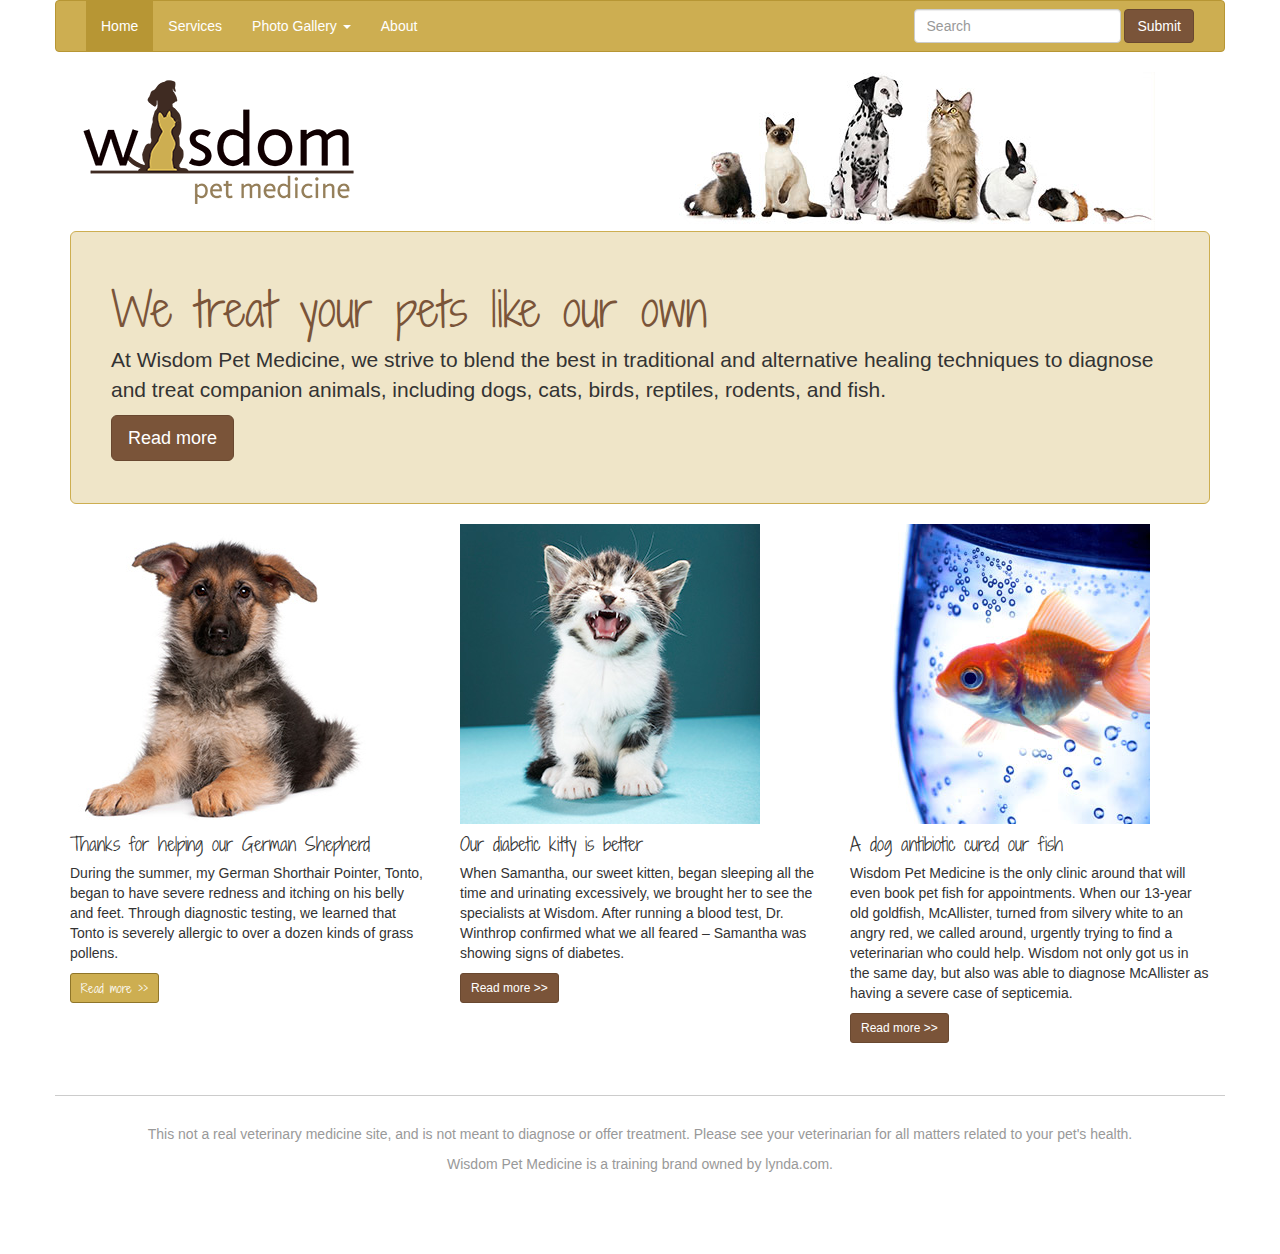
<file: 01/index.html>
<!doctype html>
<html>
<head>
    <meta charset="utf-8">
    <title>Wisdom Pet Medicine</title>
    <meta name="viewport" content="width=device-width, initial-scale=1.0">
    <!-- Bootstrap -->
    <link href="css/bootstrap.css" rel="stylesheet">
</head>

<body>
<div class="container">
  <div class="row">
    <nav class="navbar navbar-default navbar-inverse" role="navigation">
      <div class="container-fluid">
        <!-- Brand and toggle get grouped for better mobile display -->
        <div class="navbar-header">
          <button type="button" class="navbar-toggle" data-toggle="collapse" data-target="#bs-example-navbar-collapse-1">
            <span class="sr-only">Toggle navigation</span>
            <span class="icon-bar"></span>
            <span class="icon-bar"></span>
            <span class="icon-bar"></span>
          </button>
        </div>

        <div class="collapse navbar-collapse" id="bs-example-navbar-collapse-1">
          <ul class="nav navbar-nav">
            <li class="active"><a href="index.html">Home</a></li>
            <li><a href="services.html">Services</a></li>
            <li class="dropdown">
              <a href="#" class="dropdown-toggle" data-toggle="dropdown">Photo Gallery <b class="caret"></b></a>
              <ul class="dropdown-menu">
                <li><a href="dogs.html">Dogs</a></li>
                <li><a href="#">Cats</a></li>
                <li><a href="#">Other Animals</a></li>
              </ul>
              <li><a href="about.html">About</a></li>
            </li>
          </ul>
          <form class="navbar-form navbar-right" role="search">
            <div class="form-group">
              <input type="text" class="form-control" placeholder="Search">
            </div>
            <button type="submit" class="btn btn-primary">Submit</button>
          </form>
        </div><!-- /.navbar-collapse -->
      </div><!-- /.container-fluid -->
    </nav>
  </div>
  <div class="row">
    <div class="col-sm-4"><img src="img/logo.png" alt="Wisdom Pets." class="img-responsive"></div>
    <div class="col-sm-6 col-sm-offset-2"><img src="img/animals.jpg" alt="" class="img-responsive hidden-xs"></div>
  </div>
  <div class="jumbotron">
      <h1> We treat your pets like our own</h1>
      <p>At Wisdom Pet Medicine, we strive to blend the best in traditional   and alternative healing techniques to diagnose and treat companion   animals, including dogs, cats, birds, reptiles, rodents, and fish. </p>
      <p><a href="about.html" class="btn btn-lg btn-primary">Read more</a></p>
  </div>
  <div class="row">
  	<div class="col-sm-4 col-xs-6">
      	<p><img src="img/gsd.jpg" class="img-responsive"></p>
          <h4>Thanks for helping our German Shepherd</h4>
          <p>During the summer, my German Shorthair Pointer, Tonto, began to have severe redness and itching on his belly and feet. Through diagnostic testing, we learned that Tonto is severely allergic to over a dozen kinds of grass pollens.</p>
          <p><a href="#" class="btn btn-sm btn-secondary">Read more >></a></p>
      </div>
      <div class="col-sm-4 col-xs-6">
          <p><img src="img/kitten.jpg" class="img-responsive"></p>
          <h4>Our diabetic kitty is better</h4>
          <p>When Samantha, our sweet kitten, began sleeping all the time and urinating excessively, we brought her to see the specialists at Wisdom. After running a blood test, Dr. Winthrop confirmed what we all feared – Samantha was showing signs of diabetes. </p>
          <p><a href="#" class="btn btn-sm btn-primary">Read more >></a></p>
      </div>
      <div class="col-sm-4 col-xs-6">
          <p><img src="img/goldfish.jpg" class="img-responsive"></p>
          <h4>A dog antibiotic cured our fish</h4>
          <p>Wisdom Pet Medicine is the only clinic around that will even book pet fish for appointments. When our 13-year old goldfish, McAllister, turned from silvery white to an angry red, we called around, urgently trying to find a veterinarian who could help. Wisdom not only got us in the same day, but also was able to diagnose McAllister as having a severe case of septicemia. </p>
          <p><a href="#" class="btn btn-sm btn-primary">Read more >></a></p>
      </div>
  </div>
 	<footer class="row">
      <p>This not a real veterinary medicine site, and is not meant to diagnose or offer treatment. Please see your veterinarian for all matters related to your pet's health.</p>
      <p>Wisdom Pet Medicine is a training brand owned by lynda.com.</p>
  </footer>
</div><!-- end container -->

<!-- javascript -->
  <script src="js/jquery.min.js"></script>
  <script src="js/bootstrap.min.js"></script>
</body>
</html>
</file>
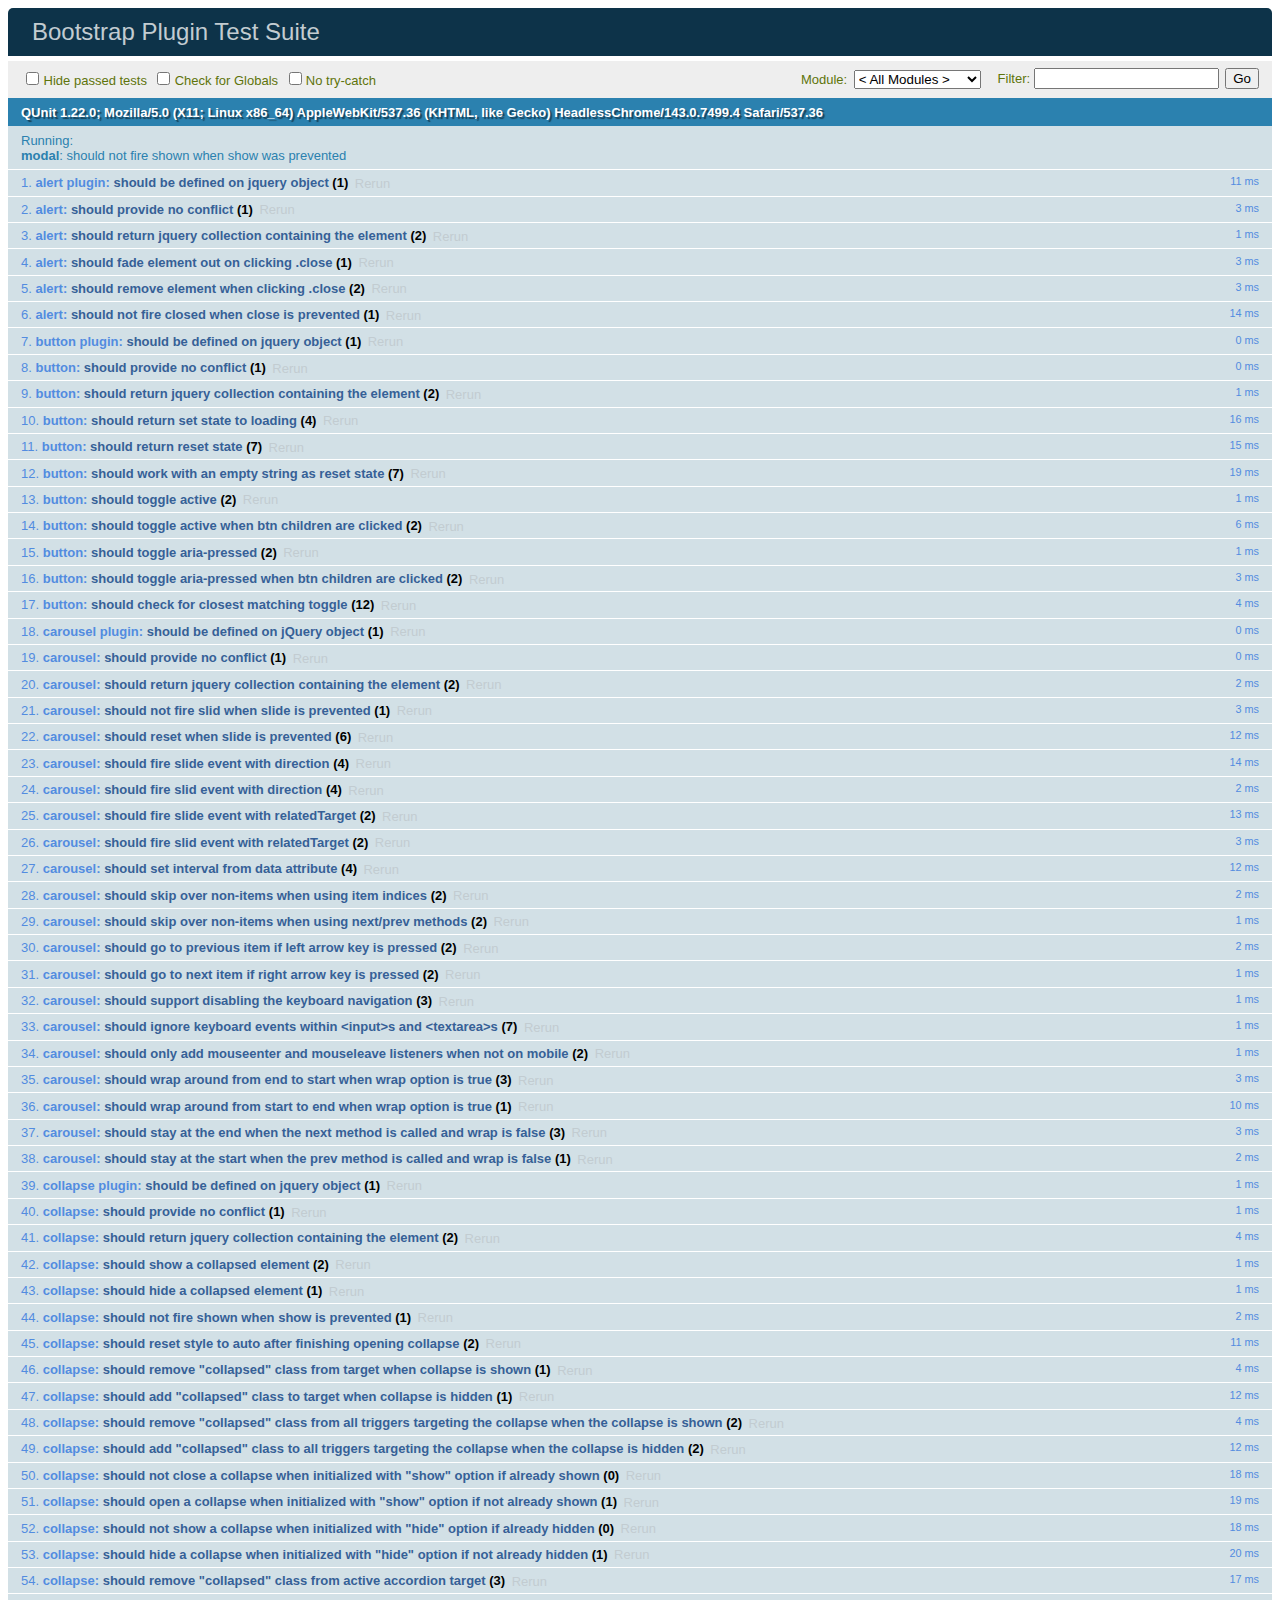
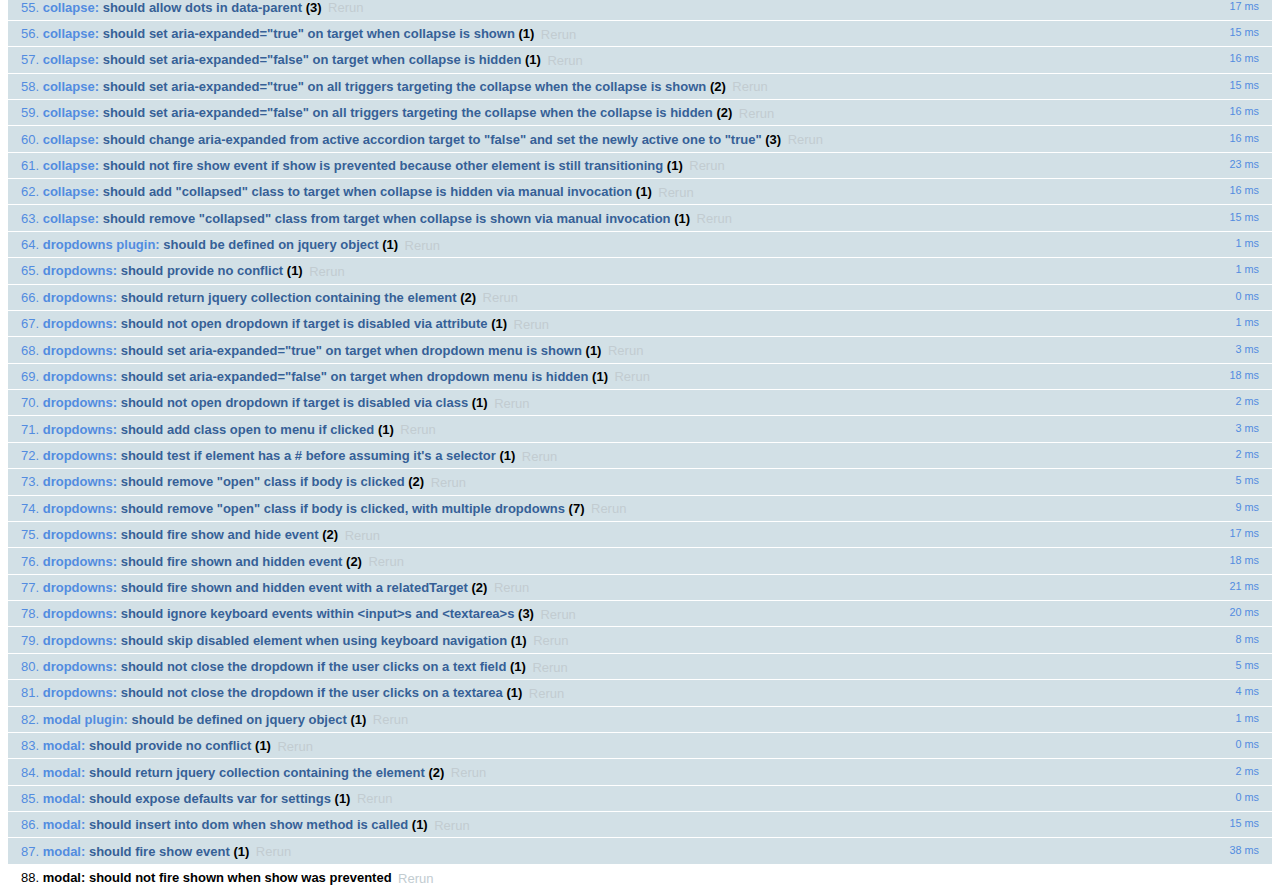
<file: bootstrap-3.3.7/js/tests/index.html>
<!DOCTYPE html>
<html>
  <head>
    <meta charset="utf-8">
    <title>Bootstrap Plugin Test Suite</title>
    <meta name="viewport" content="width=device-width, initial-scale=1">

    <!-- jQuery -->
    <script src="vendor/jquery.min.js"></script>
    <script>
      // Disable jQuery event aliases to ensure we don't accidentally use any of them
      (function () {
        var eventAliases = [
          'blur',
          'focus',
          'focusin',
          'focusout',
          'load',
          'resize',
          'scroll',
          'unload',
          'click',
          'dblclick',
          'mousedown',
          'mouseup',
          'mousemove',
          'mouseover',
          'mouseout',
          'mouseenter',
          'mouseleave',
          'change',
          'select',
          'submit',
          'keydown',
          'keypress',
          'keyup',
          'error',
          'contextmenu',
          'hover',
          'bind',
          'unbind',
          'delegate',
          'undelegate'
        ]
        for (var i = 0; i < eventAliases.length; i++) {
          var eventAlias = eventAliases[i]
          $.fn[eventAlias] = function () {
            throw new Error('Using the ".' + eventAlias + '()" method is not allowed, so that Bootstrap can be compatible with custom jQuery builds which exclude the "event aliases" module that defines said method. See https://github.com/twbs/bootstrap/blob/master/CONTRIBUTING.md#js')
          }
        }
      })()
    </script>

    <!-- QUnit -->
    <link rel="stylesheet" href="vendor/qunit.css" media="screen">
    <script src="vendor/qunit.js"></script>
    <script>
      // See https://github.com/axemclion/grunt-saucelabs#test-result-details-with-qunit
      var log = []
      // Require assert.expect in each test
      QUnit.config.requireExpects = true
      QUnit.done(function (testResults) {
        var tests = []
        for (var i = 0, len = log.length; i < len; i++) {
          var details = log[i]
          tests.push({
            name: details.name,
            result: details.result,
            expected: details.expected,
            actual: details.actual,
            source: details.source
          })
        }
        testResults.tests = tests

        window.global_test_results = testResults
      })

      QUnit.testStart(function (testDetails) {
        $(window).scrollTop(0)
        QUnit.log(function (details) {
          if (!details.result) {
            details.name = testDetails.name
            log.push(details)
          }
        })
      })

      // Cleanup
      QUnit.testDone(function () {
        $('#qunit-fixture').empty()
        $('#modal-test, .modal-backdrop').remove()
      })

      // Display fixture on-screen on iOS to avoid false positives
      if (/iPhone|iPad|iPod/.test(navigator.userAgent)) {
        QUnit.begin(function() {
          $('#qunit-fixture').css({ top: 0, left: 0 })
        })

        QUnit.done(function () {
          $('#qunit-fixture').css({ top: '', left: '' })
        })
      }

      // Disable deprecated global QUnit method aliases in preparation for QUnit v2
      (function () {
        var methodNames = [
          'async',
          'asyncTest',
          'deepEqual',
          'equal',
          'expect',
          'module',
          'notDeepEqual',
          'notEqual',
          'notPropEqual',
          'notStrictEqual',
          'ok',
          'propEqual',
          'push',
          'start',
          'stop',
          'strictEqual',
          'test',
          'throws'
        ];
        for (var i = 0; i < methodNames.length; i++) {
          var methodName = methodNames[i];
          window[methodName] = undefined;
        }
      })();
    </script>

    <!-- Plugin sources -->
    <script>$.support.transition = false</script>
    <script src="../../js/alert.js"></script>
    <script src="../../js/button.js"></script>
    <script src="../../js/carousel.js"></script>
    <script src="../../js/collapse.js"></script>
    <script src="../../js/dropdown.js"></script>
    <script src="../../js/modal.js"></script>
    <script src="../../js/scrollspy.js"></script>
    <script src="../../js/tab.js"></script>
    <script src="../../js/tooltip.js"></script>
    <script src="../../js/popover.js"></script>
    <script src="../../js/affix.js"></script>

    <!-- Unit tests -->
    <script src="unit/alert.js"></script>
    <script src="unit/button.js"></script>
    <script src="unit/carousel.js"></script>
    <script src="unit/collapse.js"></script>
    <script src="unit/dropdown.js"></script>
    <script src="unit/modal.js"></script>
    <script src="unit/scrollspy.js"></script>
    <script src="unit/tab.js"></script>
    <script src="unit/tooltip.js"></script>
    <script src="unit/popover.js"></script>
    <script src="unit/affix.js"></script>

  </head>
  <body>
    <div id="qunit-container">
      <div id="qunit"></div>
      <div id="qunit-fixture"></div>
    </div>
  </body>
</html>
</file>
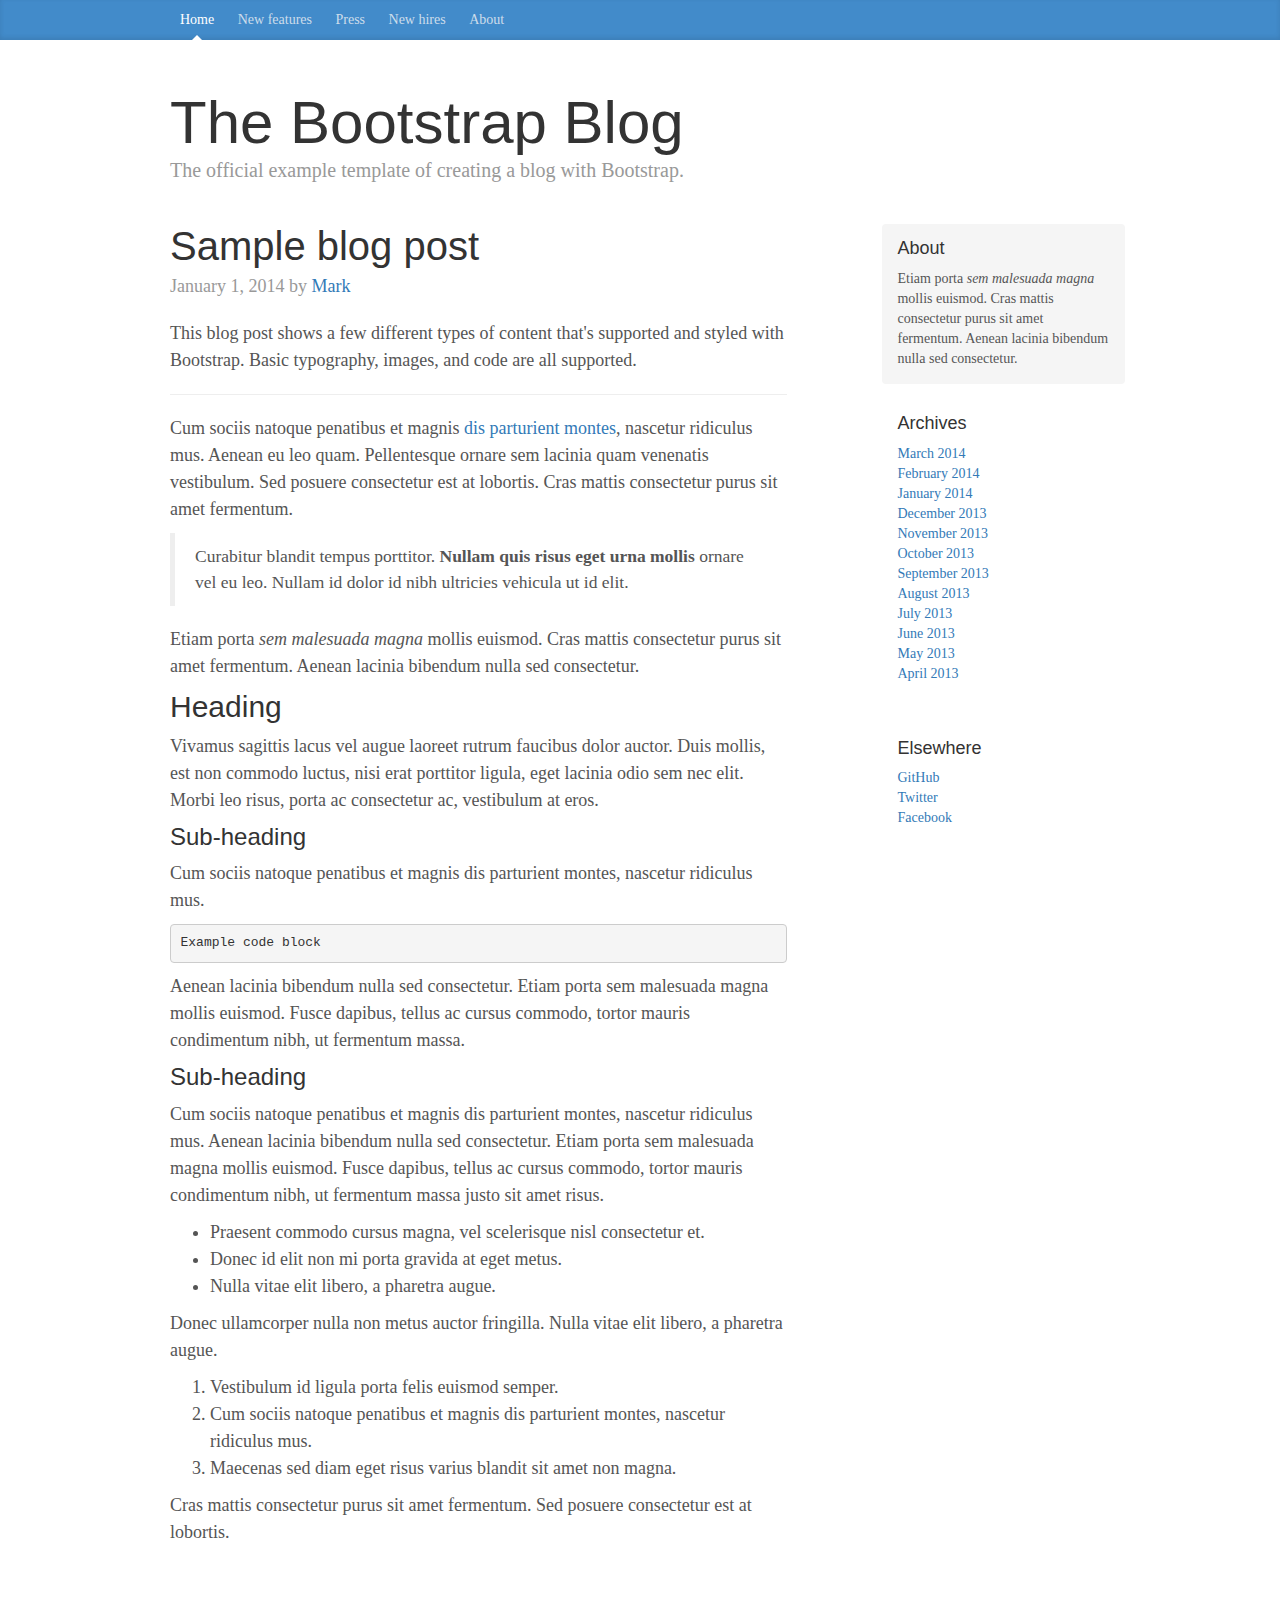
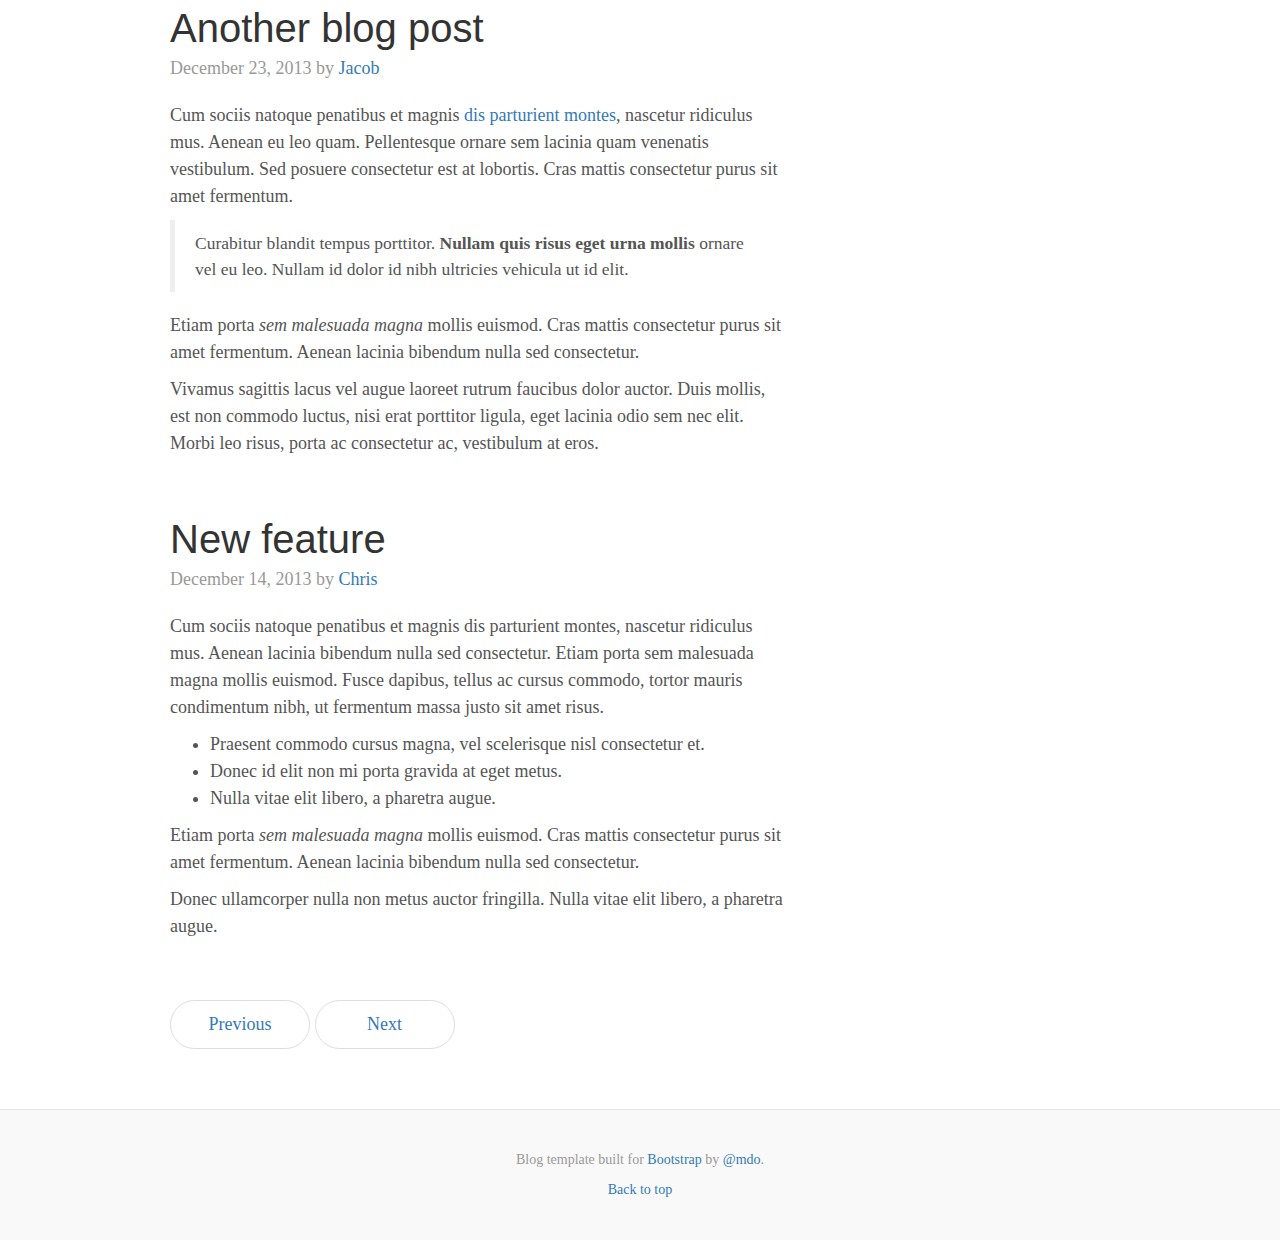
<file: bootstrap-3.3.7/docs/examples/blog/index.html>
<!DOCTYPE html>
<html lang="en">
  <head>
    <meta charset="utf-8">
    <meta http-equiv="X-UA-Compatible" content="IE=edge">
    <meta name="viewport" content="width=device-width, initial-scale=1">
    <!-- The above 3 meta tags *must* come first in the head; any other head content must come *after* these tags -->
    <meta name="description" content="">
    <meta name="author" content="">
    <link rel="icon" href="../../favicon.ico">

    <title>Blog Template for Bootstrap</title>

    <!-- Bootstrap core CSS -->
    <link href="../../dist/css/bootstrap.min.css" rel="stylesheet">

    <!-- IE10 viewport hack for Surface/desktop Windows 8 bug -->
    <link href="../../assets/css/ie10-viewport-bug-workaround.css" rel="stylesheet">

    <!-- Custom styles for this template -->
    <link href="blog.css" rel="stylesheet">

    <!-- Just for debugging purposes. Don't actually copy these 2 lines! -->
    <!--[if lt IE 9]><script src="../../assets/js/ie8-responsive-file-warning.js"></script><![endif]-->
    <script src="../../assets/js/ie-emulation-modes-warning.js"></script>

    <!-- HTML5 shim and Respond.js for IE8 support of HTML5 elements and media queries -->
    <!--[if lt IE 9]>
      <script src="https://oss.maxcdn.com/html5shiv/3.7.3/html5shiv.min.js"></script>
      <script src="https://oss.maxcdn.com/respond/1.4.2/respond.min.js"></script>
    <![endif]-->
  </head>

  <body>

    <div class="blog-masthead">
      <div class="container">
        <nav class="blog-nav">
          <a class="blog-nav-item active" href="#">Home</a>
          <a class="blog-nav-item" href="#">New features</a>
          <a class="blog-nav-item" href="#">Press</a>
          <a class="blog-nav-item" href="#">New hires</a>
          <a class="blog-nav-item" href="#">About</a>
        </nav>
      </div>
    </div>

    <div class="container">

      <div class="blog-header">
        <h1 class="blog-title">The Bootstrap Blog</h1>
        <p class="lead blog-description">The official example template of creating a blog with Bootstrap.</p>
      </div>

      <div class="row">

        <div class="col-sm-8 blog-main">

          <div class="blog-post">
            <h2 class="blog-post-title">Sample blog post</h2>
            <p class="blog-post-meta">January 1, 2014 by <a href="#">Mark</a></p>

            <p>This blog post shows a few different types of content that's supported and styled with Bootstrap. Basic typography, images, and code are all supported.</p>
            <hr>
            <p>Cum sociis natoque penatibus et magnis <a href="#">dis parturient montes</a>, nascetur ridiculus mus. Aenean eu leo quam. Pellentesque ornare sem lacinia quam venenatis vestibulum. Sed posuere consectetur est at lobortis. Cras mattis consectetur purus sit amet fermentum.</p>
            <blockquote>
              <p>Curabitur blandit tempus porttitor. <strong>Nullam quis risus eget urna mollis</strong> ornare vel eu leo. Nullam id dolor id nibh ultricies vehicula ut id elit.</p>
            </blockquote>
            <p>Etiam porta <em>sem malesuada magna</em> mollis euismod. Cras mattis consectetur purus sit amet fermentum. Aenean lacinia bibendum nulla sed consectetur.</p>
            <h2>Heading</h2>
            <p>Vivamus sagittis lacus vel augue laoreet rutrum faucibus dolor auctor. Duis mollis, est non commodo luctus, nisi erat porttitor ligula, eget lacinia odio sem nec elit. Morbi leo risus, porta ac consectetur ac, vestibulum at eros.</p>
            <h3>Sub-heading</h3>
            <p>Cum sociis natoque penatibus et magnis dis parturient montes, nascetur ridiculus mus.</p>
            <pre><code>Example code block</code></pre>
            <p>Aenean lacinia bibendum nulla sed consectetur. Etiam porta sem malesuada magna mollis euismod. Fusce dapibus, tellus ac cursus commodo, tortor mauris condimentum nibh, ut fermentum massa.</p>
            <h3>Sub-heading</h3>
            <p>Cum sociis natoque penatibus et magnis dis parturient montes, nascetur ridiculus mus. Aenean lacinia bibendum nulla sed consectetur. Etiam porta sem malesuada magna mollis euismod. Fusce dapibus, tellus ac cursus commodo, tortor mauris condimentum nibh, ut fermentum massa justo sit amet risus.</p>
            <ul>
              <li>Praesent commodo cursus magna, vel scelerisque nisl consectetur et.</li>
              <li>Donec id elit non mi porta gravida at eget metus.</li>
              <li>Nulla vitae elit libero, a pharetra augue.</li>
            </ul>
            <p>Donec ullamcorper nulla non metus auctor fringilla. Nulla vitae elit libero, a pharetra augue.</p>
            <ol>
              <li>Vestibulum id ligula porta felis euismod semper.</li>
              <li>Cum sociis natoque penatibus et magnis dis parturient montes, nascetur ridiculus mus.</li>
              <li>Maecenas sed diam eget risus varius blandit sit amet non magna.</li>
            </ol>
            <p>Cras mattis consectetur purus sit amet fermentum. Sed posuere consectetur est at lobortis.</p>
          </div><!-- /.blog-post -->

          <div class="blog-post">
            <h2 class="blog-post-title">Another blog post</h2>
            <p class="blog-post-meta">December 23, 2013 by <a href="#">Jacob</a></p>

            <p>Cum sociis natoque penatibus et magnis <a href="#">dis parturient montes</a>, nascetur ridiculus mus. Aenean eu leo quam. Pellentesque ornare sem lacinia quam venenatis vestibulum. Sed posuere consectetur est at lobortis. Cras mattis consectetur purus sit amet fermentum.</p>
            <blockquote>
              <p>Curabitur blandit tempus porttitor. <strong>Nullam quis risus eget urna mollis</strong> ornare vel eu leo. Nullam id dolor id nibh ultricies vehicula ut id elit.</p>
            </blockquote>
            <p>Etiam porta <em>sem malesuada magna</em> mollis euismod. Cras mattis consectetur purus sit amet fermentum. Aenean lacinia bibendum nulla sed consectetur.</p>
            <p>Vivamus sagittis lacus vel augue laoreet rutrum faucibus dolor auctor. Duis mollis, est non commodo luctus, nisi erat porttitor ligula, eget lacinia odio sem nec elit. Morbi leo risus, porta ac consectetur ac, vestibulum at eros.</p>
          </div><!-- /.blog-post -->

          <div class="blog-post">
            <h2 class="blog-post-title">New feature</h2>
            <p class="blog-post-meta">December 14, 2013 by <a href="#">Chris</a></p>

            <p>Cum sociis natoque penatibus et magnis dis parturient montes, nascetur ridiculus mus. Aenean lacinia bibendum nulla sed consectetur. Etiam porta sem malesuada magna mollis euismod. Fusce dapibus, tellus ac cursus commodo, tortor mauris condimentum nibh, ut fermentum massa justo sit amet risus.</p>
            <ul>
              <li>Praesent commodo cursus magna, vel scelerisque nisl consectetur et.</li>
              <li>Donec id elit non mi porta gravida at eget metus.</li>
              <li>Nulla vitae elit libero, a pharetra augue.</li>
            </ul>
            <p>Etiam porta <em>sem malesuada magna</em> mollis euismod. Cras mattis consectetur purus sit amet fermentum. Aenean lacinia bibendum nulla sed consectetur.</p>
            <p>Donec ullamcorper nulla non metus auctor fringilla. Nulla vitae elit libero, a pharetra augue.</p>
          </div><!-- /.blog-post -->

          <nav>
            <ul class="pager">
              <li><a href="#">Previous</a></li>
              <li><a href="#">Next</a></li>
            </ul>
          </nav>

        </div><!-- /.blog-main -->

        <div class="col-sm-3 col-sm-offset-1 blog-sidebar">
          <div class="sidebar-module sidebar-module-inset">
            <h4>About</h4>
            <p>Etiam porta <em>sem malesuada magna</em> mollis euismod. Cras mattis consectetur purus sit amet fermentum. Aenean lacinia bibendum nulla sed consectetur.</p>
          </div>
          <div class="sidebar-module">
            <h4>Archives</h4>
            <ol class="list-unstyled">
              <li><a href="#">March 2014</a></li>
              <li><a href="#">February 2014</a></li>
              <li><a href="#">January 2014</a></li>
              <li><a href="#">December 2013</a></li>
              <li><a href="#">November 2013</a></li>
              <li><a href="#">October 2013</a></li>
              <li><a href="#">September 2013</a></li>
              <li><a href="#">August 2013</a></li>
              <li><a href="#">July 2013</a></li>
              <li><a href="#">June 2013</a></li>
              <li><a href="#">May 2013</a></li>
              <li><a href="#">April 2013</a></li>
            </ol>
          </div>
          <div class="sidebar-module">
            <h4>Elsewhere</h4>
            <ol class="list-unstyled">
              <li><a href="#">GitHub</a></li>
              <li><a href="#">Twitter</a></li>
              <li><a href="#">Facebook</a></li>
            </ol>
          </div>
        </div><!-- /.blog-sidebar -->

      </div><!-- /.row -->

    </div><!-- /.container -->

    <footer class="blog-footer">
      <p>Blog template built for <a href="http://getbootstrap.com">Bootstrap</a> by <a href="https://twitter.com/mdo">@mdo</a>.</p>
      <p>
        <a href="#">Back to top</a>
      </p>
    </footer>


    <!-- Bootstrap core JavaScript
    ================================================== -->
    <!-- Placed at the end of the document so the pages load faster -->
    <script src="https://ajax.googleapis.com/ajax/libs/jquery/1.12.4/jquery.min.js"></script>
    <script>window.jQuery || document.write('<script src="../../assets/js/vendor/jquery.min.js"><\/script>')</script>
    <script src="../../dist/js/bootstrap.min.js"></script>
    <!-- IE10 viewport hack for Surface/desktop Windows 8 bug -->
    <script src="../../assets/js/ie10-viewport-bug-workaround.js"></script>
  </body>
</html>
</file>
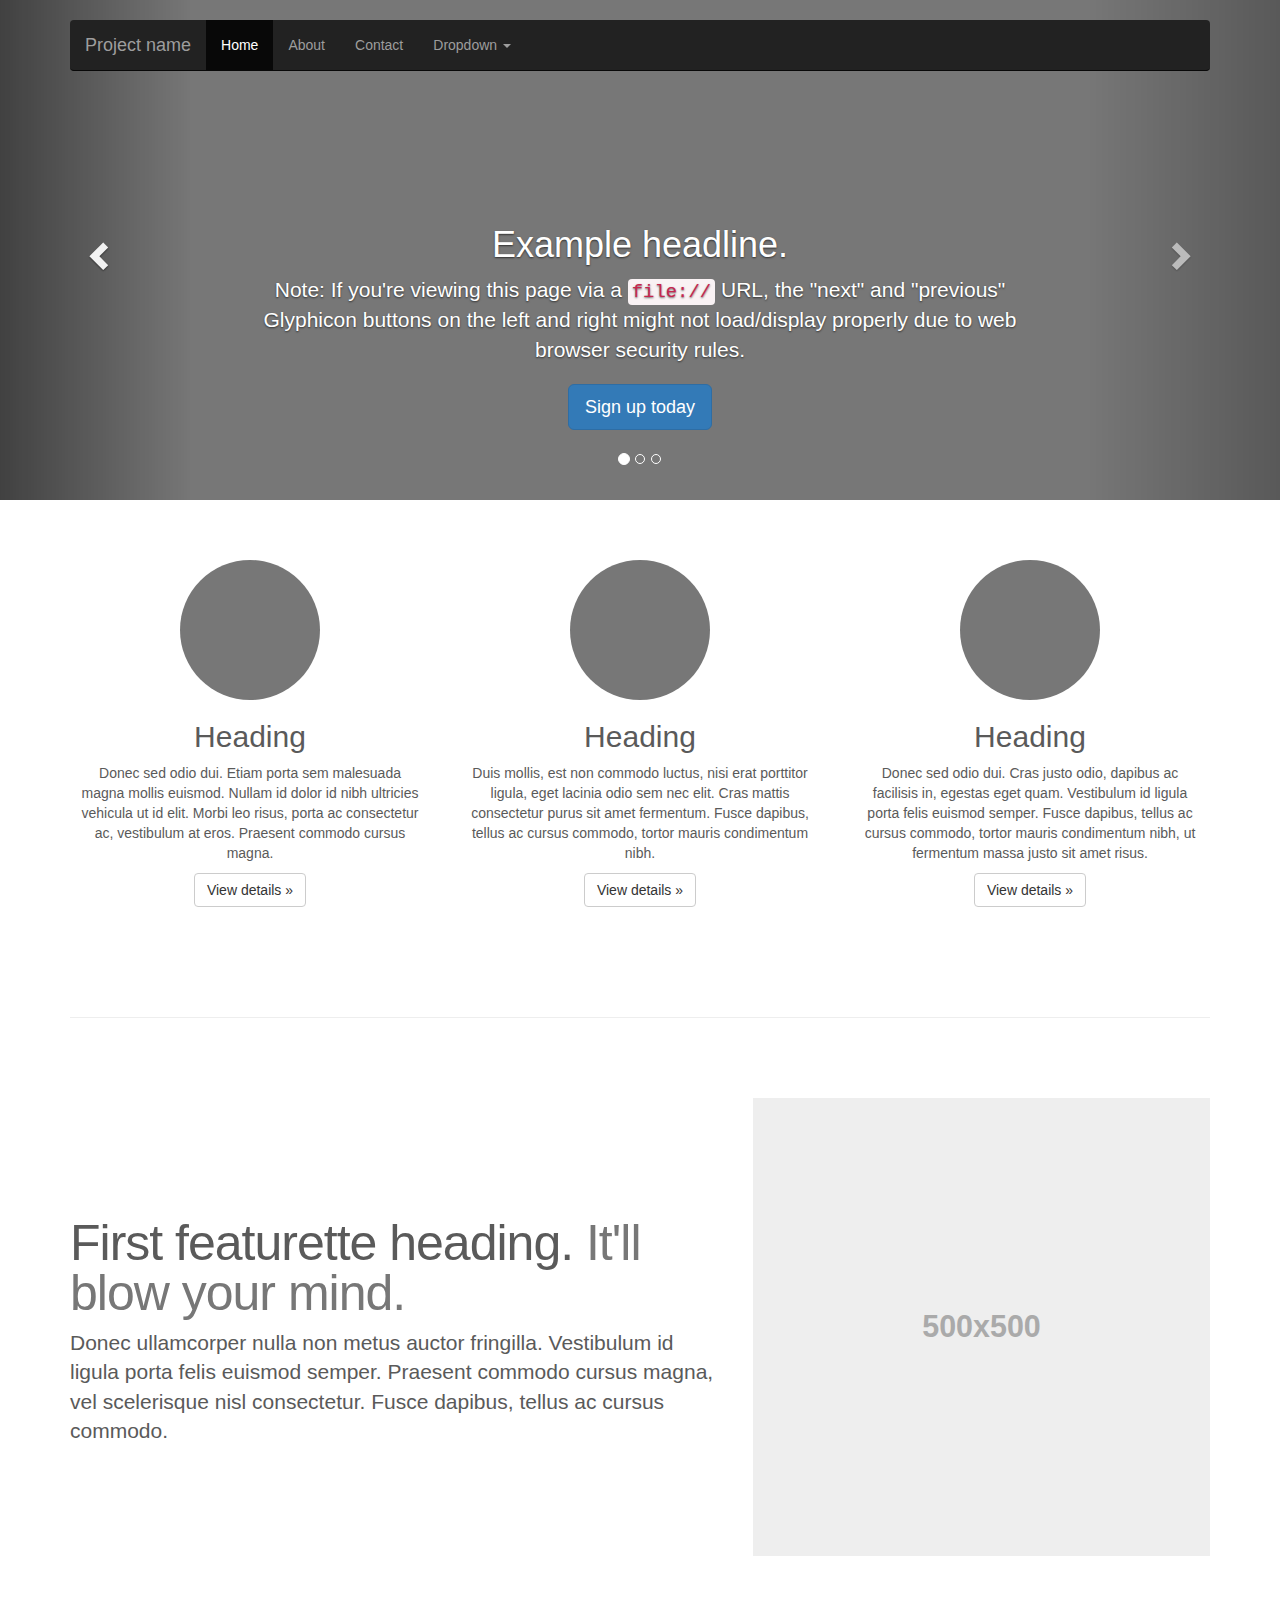
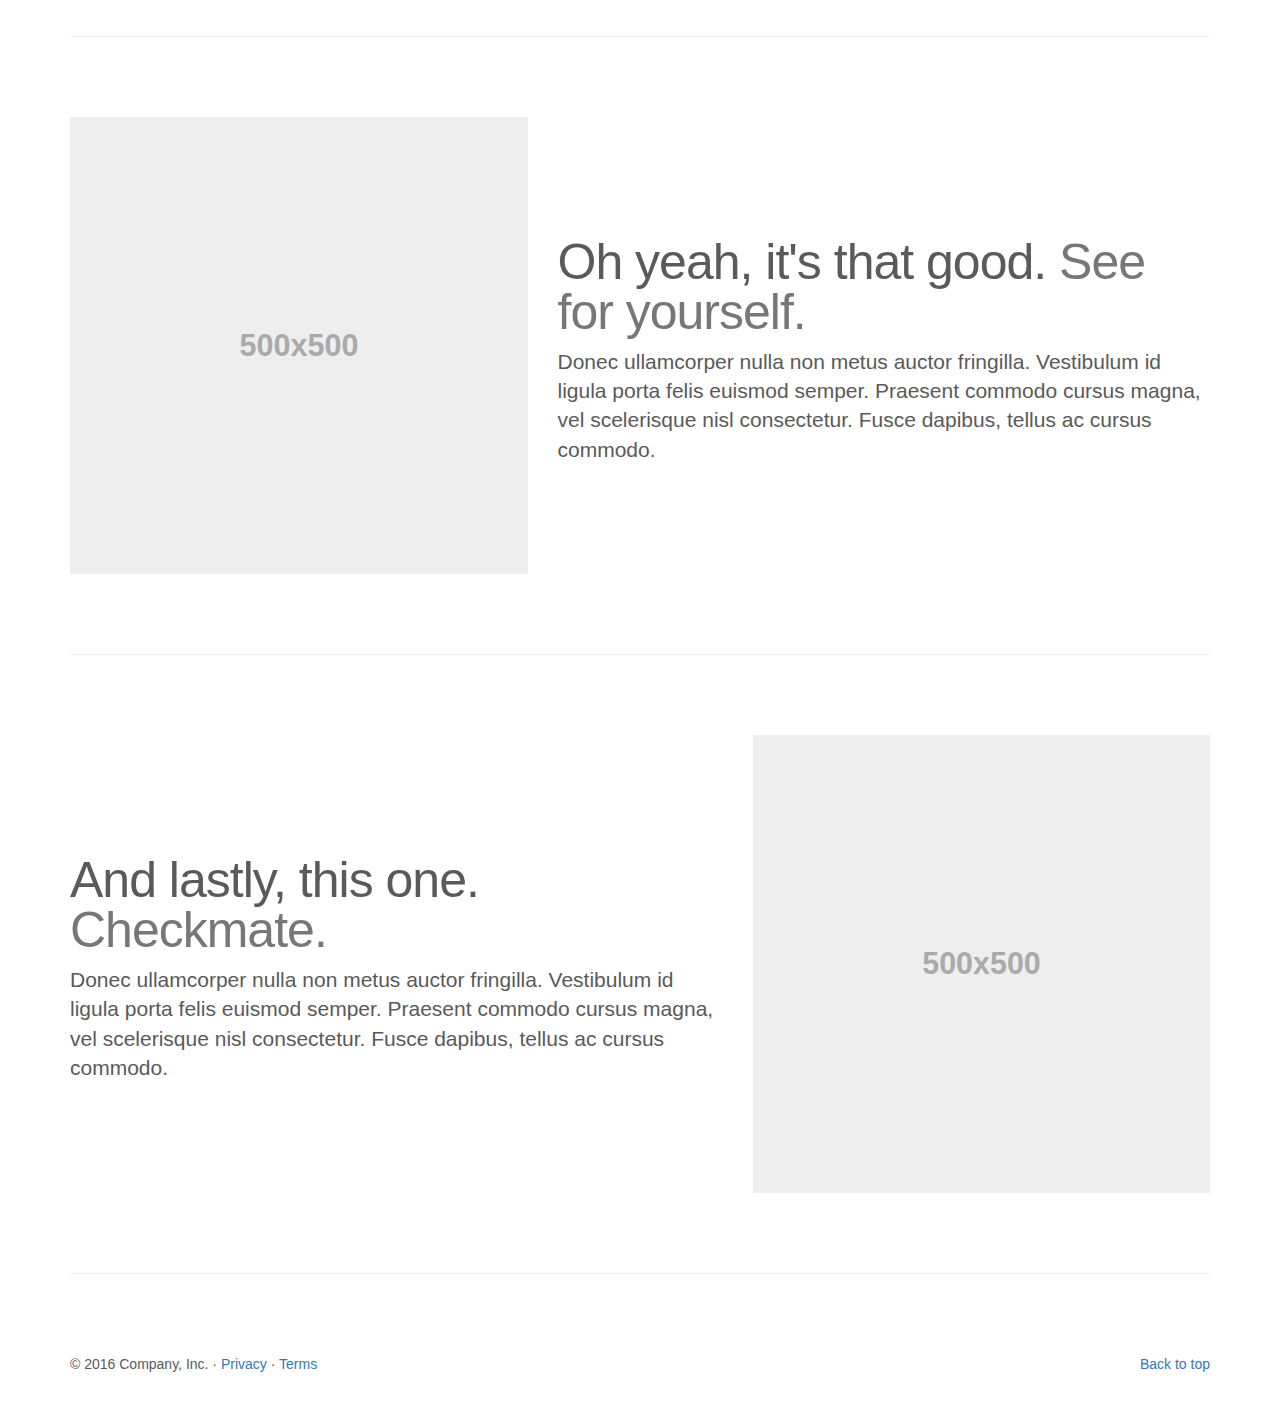
<file: bootstrap-3.3.7/docs/examples/carousel/index.html>
<!DOCTYPE html>
<html lang="en">
  <head>
    <meta charset="utf-8">
    <meta http-equiv="X-UA-Compatible" content="IE=edge">
    <meta name="viewport" content="width=device-width, initial-scale=1">
    <!-- The above 3 meta tags *must* come first in the head; any other head content must come *after* these tags -->
    <meta name="description" content="">
    <meta name="author" content="">
    <link rel="icon" href="../../favicon.ico">

    <title>Carousel Template for Bootstrap</title>

    <!-- Bootstrap core CSS -->
    <link href="../../dist/css/bootstrap.min.css" rel="stylesheet">

    <!-- IE10 viewport hack for Surface/desktop Windows 8 bug -->
    <link href="../../assets/css/ie10-viewport-bug-workaround.css" rel="stylesheet">

    <!-- Just for debugging purposes. Don't actually copy these 2 lines! -->
    <!--[if lt IE 9]><script src="../../assets/js/ie8-responsive-file-warning.js"></script><![endif]-->
    <script src="../../assets/js/ie-emulation-modes-warning.js"></script>

    <!-- HTML5 shim and Respond.js for IE8 support of HTML5 elements and media queries -->
    <!--[if lt IE 9]>
      <script src="https://oss.maxcdn.com/html5shiv/3.7.3/html5shiv.min.js"></script>
      <script src="https://oss.maxcdn.com/respond/1.4.2/respond.min.js"></script>
    <![endif]-->

    <!-- Custom styles for this template -->
    <link href="carousel.css" rel="stylesheet">
  </head>
<!-- NAVBAR
================================================== -->
  <body>
    <div class="navbar-wrapper">
      <div class="container">

        <nav class="navbar navbar-inverse navbar-static-top">
          <div class="container">
            <div class="navbar-header">
              <button type="button" class="navbar-toggle collapsed" data-toggle="collapse" data-target="#navbar" aria-expanded="false" aria-controls="navbar">
                <span class="sr-only">Toggle navigation</span>
                <span class="icon-bar"></span>
                <span class="icon-bar"></span>
                <span class="icon-bar"></span>
              </button>
              <a class="navbar-brand" href="#">Project name</a>
            </div>
            <div id="navbar" class="navbar-collapse collapse">
              <ul class="nav navbar-nav">
                <li class="active"><a href="#">Home</a></li>
                <li><a href="#about">About</a></li>
                <li><a href="#contact">Contact</a></li>
                <li class="dropdown">
                  <a href="#" class="dropdown-toggle" data-toggle="dropdown" role="button" aria-haspopup="true" aria-expanded="false">Dropdown <span class="caret"></span></a>
                  <ul class="dropdown-menu">
                    <li><a href="#">Action</a></li>
                    <li><a href="#">Another action</a></li>
                    <li><a href="#">Something else here</a></li>
                    <li role="separator" class="divider"></li>
                    <li class="dropdown-header">Nav header</li>
                    <li><a href="#">Separated link</a></li>
                    <li><a href="#">One more separated link</a></li>
                  </ul>
                </li>
              </ul>
            </div>
          </div>
        </nav>

      </div>
    </div>


    <!-- Carousel
    ================================================== -->
    <div id="myCarousel" class="carousel slide" data-ride="carousel">
      <!-- Indicators -->
      <ol class="carousel-indicators">
        <li data-target="#myCarousel" data-slide-to="0" class="active"></li>
        <li data-target="#myCarousel" data-slide-to="1"></li>
        <li data-target="#myCarousel" data-slide-to="2"></li>
      </ol>
      <div class="carousel-inner" role="listbox">
        <div class="item active">
          <img class="first-slide" src="[data-uri]" alt="First slide">
          <div class="container">
            <div class="carousel-caption">
              <h1>Example headline.</h1>
              <p>Note: If you're viewing this page via a <code>file://</code> URL, the "next" and "previous" Glyphicon buttons on the left and right might not load/display properly due to web browser security rules.</p>
              <p><a class="btn btn-lg btn-primary" href="#" role="button">Sign up today</a></p>
            </div>
          </div>
        </div>
        <div class="item">
          <img class="second-slide" src="[data-uri]" alt="Second slide">
          <div class="container">
            <div class="carousel-caption">
              <h1>Another example headline.</h1>
              <p>Cras justo odio, dapibus ac facilisis in, egestas eget quam. Donec id elit non mi porta gravida at eget metus. Nullam id dolor id nibh ultricies vehicula ut id elit.</p>
              <p><a class="btn btn-lg btn-primary" href="#" role="button">Learn more</a></p>
            </div>
          </div>
        </div>
        <div class="item">
          <img class="third-slide" src="[data-uri]" alt="Third slide">
          <div class="container">
            <div class="carousel-caption">
              <h1>One more for good measure.</h1>
              <p>Cras justo odio, dapibus ac facilisis in, egestas eget quam. Donec id elit non mi porta gravida at eget metus. Nullam id dolor id nibh ultricies vehicula ut id elit.</p>
              <p><a class="btn btn-lg btn-primary" href="#" role="button">Browse gallery</a></p>
            </div>
          </div>
        </div>
      </div>
      <a class="left carousel-control" href="#myCarousel" role="button" data-slide="prev">
        <span class="glyphicon glyphicon-chevron-left" aria-hidden="true"></span>
        <span class="sr-only">Previous</span>
      </a>
      <a class="right carousel-control" href="#myCarousel" role="button" data-slide="next">
        <span class="glyphicon glyphicon-chevron-right" aria-hidden="true"></span>
        <span class="sr-only">Next</span>
      </a>
    </div><!-- /.carousel -->


    <!-- Marketing messaging and featurettes
    ================================================== -->
    <!-- Wrap the rest of the page in another container to center all the content. -->

    <div class="container marketing">

      <!-- Three columns of text below the carousel -->
      <div class="row">
        <div class="col-lg-4">
          <img class="img-circle" src="[data-uri]" alt="Generic placeholder image" width="140" height="140">
          <h2>Heading</h2>
          <p>Donec sed odio dui. Etiam porta sem malesuada magna mollis euismod. Nullam id dolor id nibh ultricies vehicula ut id elit. Morbi leo risus, porta ac consectetur ac, vestibulum at eros. Praesent commodo cursus magna.</p>
          <p><a class="btn btn-default" href="#" role="button">View details &raquo;</a></p>
        </div><!-- /.col-lg-4 -->
        <div class="col-lg-4">
          <img class="img-circle" src="[data-uri]" alt="Generic placeholder image" width="140" height="140">
          <h2>Heading</h2>
          <p>Duis mollis, est non commodo luctus, nisi erat porttitor ligula, eget lacinia odio sem nec elit. Cras mattis consectetur purus sit amet fermentum. Fusce dapibus, tellus ac cursus commodo, tortor mauris condimentum nibh.</p>
          <p><a class="btn btn-default" href="#" role="button">View details &raquo;</a></p>
        </div><!-- /.col-lg-4 -->
        <div class="col-lg-4">
          <img class="img-circle" src="[data-uri]" alt="Generic placeholder image" width="140" height="140">
          <h2>Heading</h2>
          <p>Donec sed odio dui. Cras justo odio, dapibus ac facilisis in, egestas eget quam. Vestibulum id ligula porta felis euismod semper. Fusce dapibus, tellus ac cursus commodo, tortor mauris condimentum nibh, ut fermentum massa justo sit amet risus.</p>
          <p><a class="btn btn-default" href="#" role="button">View details &raquo;</a></p>
        </div><!-- /.col-lg-4 -->
      </div><!-- /.row -->


      <!-- START THE FEATURETTES -->

      <hr class="featurette-divider">

      <div class="row featurette">
        <div class="col-md-7">
          <h2 class="featurette-heading">First featurette heading. <span class="text-muted">It'll blow your mind.</span></h2>
          <p class="lead">Donec ullamcorper nulla non metus auctor fringilla. Vestibulum id ligula porta felis euismod semper. Praesent commodo cursus magna, vel scelerisque nisl consectetur. Fusce dapibus, tellus ac cursus commodo.</p>
        </div>
        <div class="col-md-5">
          <img class="featurette-image img-responsive center-block" data-src="holder.js/500x500/auto" alt="Generic placeholder image">
        </div>
      </div>

      <hr class="featurette-divider">

      <div class="row featurette">
        <div class="col-md-7 col-md-push-5">
          <h2 class="featurette-heading">Oh yeah, it's that good. <span class="text-muted">See for yourself.</span></h2>
          <p class="lead">Donec ullamcorper nulla non metus auctor fringilla. Vestibulum id ligula porta felis euismod semper. Praesent commodo cursus magna, vel scelerisque nisl consectetur. Fusce dapibus, tellus ac cursus commodo.</p>
        </div>
        <div class="col-md-5 col-md-pull-7">
          <img class="featurette-image img-responsive center-block" data-src="holder.js/500x500/auto" alt="Generic placeholder image">
        </div>
      </div>

      <hr class="featurette-divider">

      <div class="row featurette">
        <div class="col-md-7">
          <h2 class="featurette-heading">And lastly, this one. <span class="text-muted">Checkmate.</span></h2>
          <p class="lead">Donec ullamcorper nulla non metus auctor fringilla. Vestibulum id ligula porta felis euismod semper. Praesent commodo cursus magna, vel scelerisque nisl consectetur. Fusce dapibus, tellus ac cursus commodo.</p>
        </div>
        <div class="col-md-5">
          <img class="featurette-image img-responsive center-block" data-src="holder.js/500x500/auto" alt="Generic placeholder image">
        </div>
      </div>

      <hr class="featurette-divider">

      <!-- /END THE FEATURETTES -->


      <!-- FOOTER -->
      <footer>
        <p class="pull-right"><a href="#">Back to top</a></p>
        <p>&copy; 2016 Company, Inc. &middot; <a href="#">Privacy</a> &middot; <a href="#">Terms</a></p>
      </footer>

    </div><!-- /.container -->


    <!-- Bootstrap core JavaScript
    ================================================== -->
    <!-- Placed at the end of the document so the pages load faster -->
    <script src="https://ajax.googleapis.com/ajax/libs/jquery/1.12.4/jquery.min.js"></script>
    <script>window.jQuery || document.write('<script src="../../assets/js/vendor/jquery.min.js"><\/script>')</script>
    <script src="../../dist/js/bootstrap.min.js"></script>
    <!-- Just to make our placeholder images work. Don't actually copy the next line! -->
    <script src="../../assets/js/vendor/holder.min.js"></script>
    <!-- IE10 viewport hack for Surface/desktop Windows 8 bug -->
    <script src="../../assets/js/ie10-viewport-bug-workaround.js"></script>
  </body>
</html>
</file>
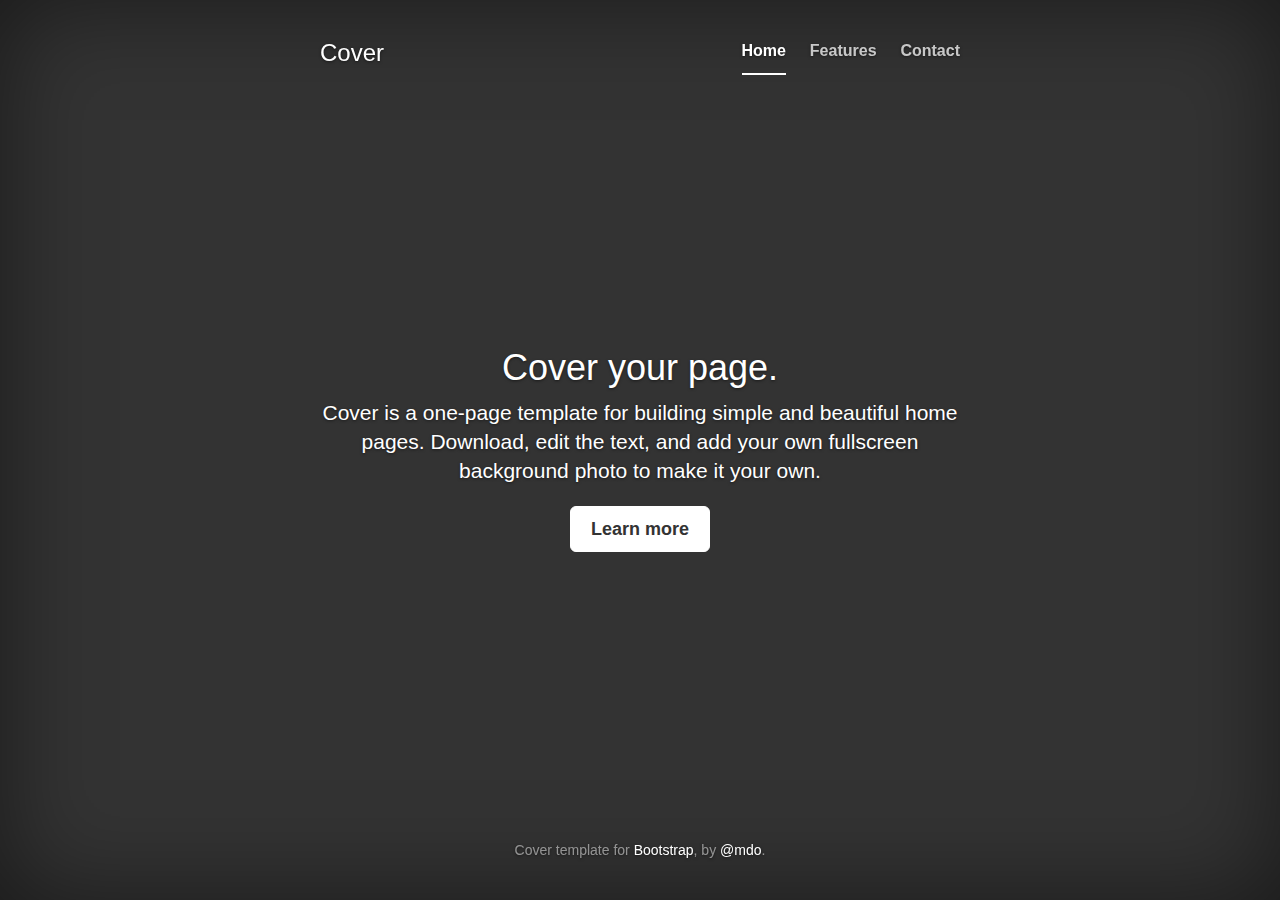
<file: bootstrap-3.3.7/docs/examples/cover/index.html>
<!DOCTYPE html>
<html lang="en">
  <head>
    <meta charset="utf-8">
    <meta http-equiv="X-UA-Compatible" content="IE=edge">
    <meta name="viewport" content="width=device-width, initial-scale=1">
    <!-- The above 3 meta tags *must* come first in the head; any other head content must come *after* these tags -->
    <meta name="description" content="">
    <meta name="author" content="">
    <link rel="icon" href="../../favicon.ico">

    <title>Cover Template for Bootstrap</title>

    <!-- Bootstrap core CSS -->
    <link href="../../dist/css/bootstrap.min.css" rel="stylesheet">

    <!-- IE10 viewport hack for Surface/desktop Windows 8 bug -->
    <link href="../../assets/css/ie10-viewport-bug-workaround.css" rel="stylesheet">

    <!-- Custom styles for this template -->
    <link href="cover.css" rel="stylesheet">

    <!-- Just for debugging purposes. Don't actually copy these 2 lines! -->
    <!--[if lt IE 9]><script src="../../assets/js/ie8-responsive-file-warning.js"></script><![endif]-->
    <script src="../../assets/js/ie-emulation-modes-warning.js"></script>

    <!-- HTML5 shim and Respond.js for IE8 support of HTML5 elements and media queries -->
    <!--[if lt IE 9]>
      <script src="https://oss.maxcdn.com/html5shiv/3.7.3/html5shiv.min.js"></script>
      <script src="https://oss.maxcdn.com/respond/1.4.2/respond.min.js"></script>
    <![endif]-->
  </head>

  <body>

    <div class="site-wrapper">

      <div class="site-wrapper-inner">

        <div class="cover-container">

          <div class="masthead clearfix">
            <div class="inner">
              <h3 class="masthead-brand">Cover</h3>
              <nav>
                <ul class="nav masthead-nav">
                  <li class="active"><a href="#">Home</a></li>
                  <li><a href="#">Features</a></li>
                  <li><a href="#">Contact</a></li>
                </ul>
              </nav>
            </div>
          </div>

          <div class="inner cover">
            <h1 class="cover-heading">Cover your page.</h1>
            <p class="lead">Cover is a one-page template for building simple and beautiful home pages. Download, edit the text, and add your own fullscreen background photo to make it your own.</p>
            <p class="lead">
              <a href="#" class="btn btn-lg btn-default">Learn more</a>
            </p>
          </div>

          <div class="mastfoot">
            <div class="inner">
              <p>Cover template for <a href="http://getbootstrap.com">Bootstrap</a>, by <a href="https://twitter.com/mdo">@mdo</a>.</p>
            </div>
          </div>

        </div>

      </div>

    </div>

    <!-- Bootstrap core JavaScript
    ================================================== -->
    <!-- Placed at the end of the document so the pages load faster -->
    <script src="https://ajax.googleapis.com/ajax/libs/jquery/1.12.4/jquery.min.js"></script>
    <script>window.jQuery || document.write('<script src="../../assets/js/vendor/jquery.min.js"><\/script>')</script>
    <script src="../../dist/js/bootstrap.min.js"></script>
    <!-- IE10 viewport hack for Surface/desktop Windows 8 bug -->
    <script src="../../assets/js/ie10-viewport-bug-workaround.js"></script>
  </body>
</html>
</file>
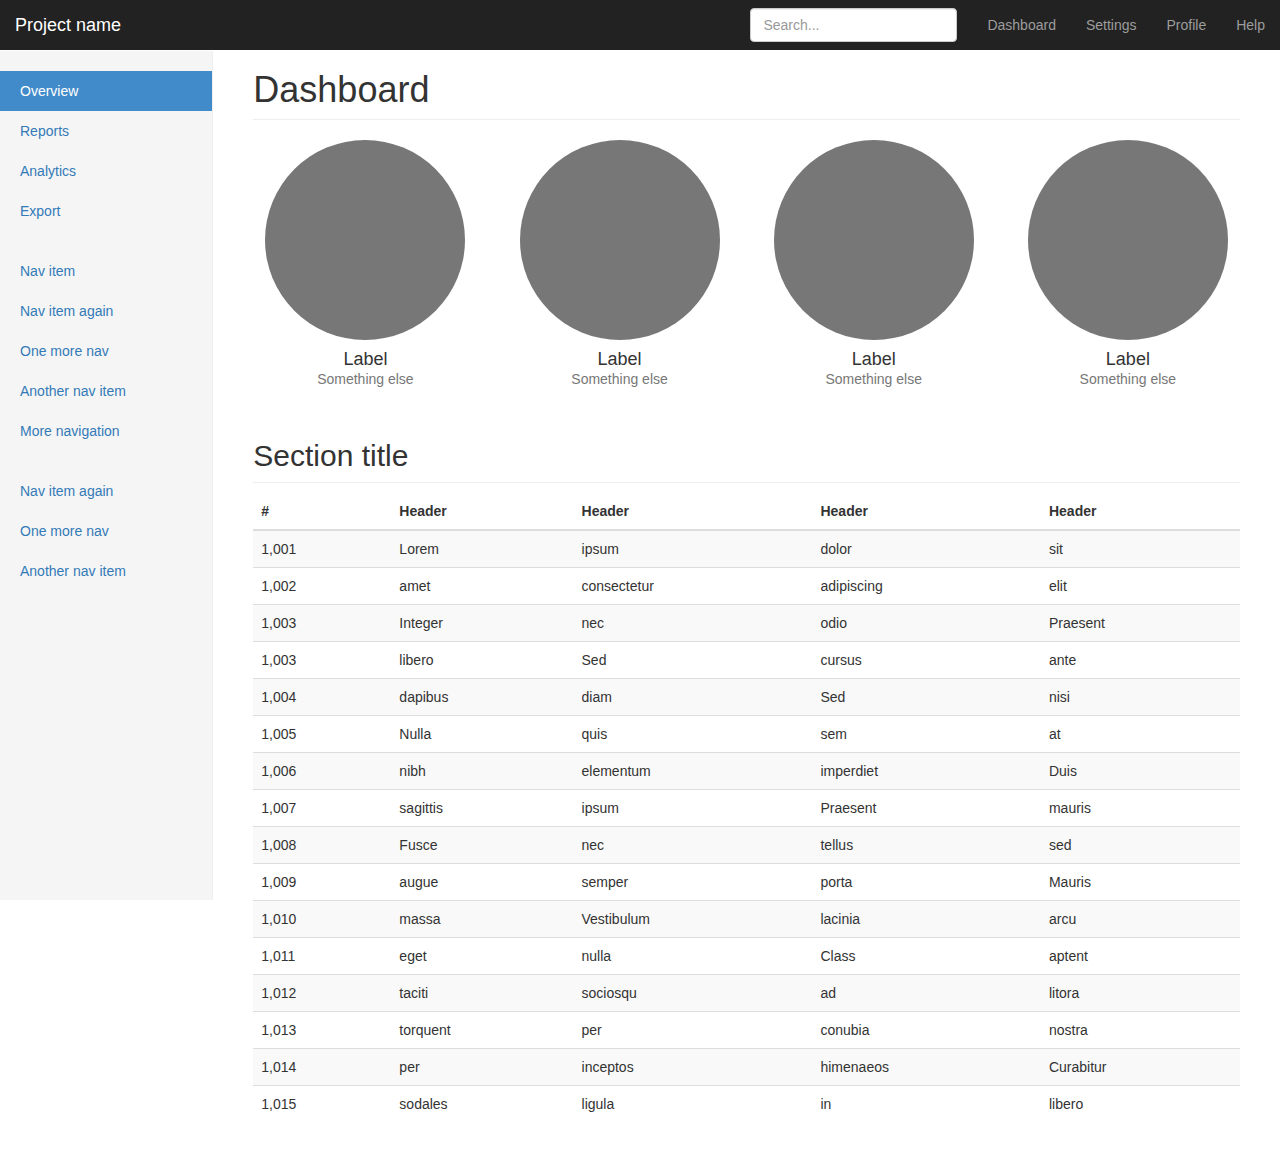
<file: bootstrap-3.3.7/docs/examples/dashboard/index.html>
<!DOCTYPE html>
<html lang="en">
  <head>
    <meta charset="utf-8">
    <meta http-equiv="X-UA-Compatible" content="IE=edge">
    <meta name="viewport" content="width=device-width, initial-scale=1">
    <!-- The above 3 meta tags *must* come first in the head; any other head content must come *after* these tags -->
    <meta name="description" content="">
    <meta name="author" content="">
    <link rel="icon" href="../../favicon.ico">

    <title>Dashboard Template for Bootstrap</title>

    <!-- Bootstrap core CSS -->
    <link href="../../dist/css/bootstrap.min.css" rel="stylesheet">

    <!-- IE10 viewport hack for Surface/desktop Windows 8 bug -->
    <link href="../../assets/css/ie10-viewport-bug-workaround.css" rel="stylesheet">

    <!-- Custom styles for this template -->
    <link href="dashboard.css" rel="stylesheet">

    <!-- Just for debugging purposes. Don't actually copy these 2 lines! -->
    <!--[if lt IE 9]><script src="../../assets/js/ie8-responsive-file-warning.js"></script><![endif]-->
    <script src="../../assets/js/ie-emulation-modes-warning.js"></script>

    <!-- HTML5 shim and Respond.js for IE8 support of HTML5 elements and media queries -->
    <!--[if lt IE 9]>
      <script src="https://oss.maxcdn.com/html5shiv/3.7.3/html5shiv.min.js"></script>
      <script src="https://oss.maxcdn.com/respond/1.4.2/respond.min.js"></script>
    <![endif]-->
  </head>

  <body>

    <nav class="navbar navbar-inverse navbar-fixed-top">
      <div class="container-fluid">
        <div class="navbar-header">
          <button type="button" class="navbar-toggle collapsed" data-toggle="collapse" data-target="#navbar" aria-expanded="false" aria-controls="navbar">
            <span class="sr-only">Toggle navigation</span>
            <span class="icon-bar"></span>
            <span class="icon-bar"></span>
            <span class="icon-bar"></span>
          </button>
          <a class="navbar-brand" href="#">Project name</a>
        </div>
        <div id="navbar" class="navbar-collapse collapse">
          <ul class="nav navbar-nav navbar-right">
            <li><a href="#">Dashboard</a></li>
            <li><a href="#">Settings</a></li>
            <li><a href="#">Profile</a></li>
            <li><a href="#">Help</a></li>
          </ul>
          <form class="navbar-form navbar-right">
            <input type="text" class="form-control" placeholder="Search...">
          </form>
        </div>
      </div>
    </nav>

    <div class="container-fluid">
      <div class="row">
        <div class="col-sm-3 col-md-2 sidebar">
          <ul class="nav nav-sidebar">
            <li class="active"><a href="#">Overview <span class="sr-only">(current)</span></a></li>
            <li><a href="#">Reports</a></li>
            <li><a href="#">Analytics</a></li>
            <li><a href="#">Export</a></li>
          </ul>
          <ul class="nav nav-sidebar">
            <li><a href="">Nav item</a></li>
            <li><a href="">Nav item again</a></li>
            <li><a href="">One more nav</a></li>
            <li><a href="">Another nav item</a></li>
            <li><a href="">More navigation</a></li>
          </ul>
          <ul class="nav nav-sidebar">
            <li><a href="">Nav item again</a></li>
            <li><a href="">One more nav</a></li>
            <li><a href="">Another nav item</a></li>
          </ul>
        </div>
        <div class="col-sm-9 col-sm-offset-3 col-md-10 col-md-offset-2 main">
          <h1 class="page-header">Dashboard</h1>

          <div class="row placeholders">
            <div class="col-xs-6 col-sm-3 placeholder">
              <img src="[data-uri]" width="200" height="200" class="img-responsive" alt="Generic placeholder thumbnail">
              <h4>Label</h4>
              <span class="text-muted">Something else</span>
            </div>
            <div class="col-xs-6 col-sm-3 placeholder">
              <img src="[data-uri]" width="200" height="200" class="img-responsive" alt="Generic placeholder thumbnail">
              <h4>Label</h4>
              <span class="text-muted">Something else</span>
            </div>
            <div class="col-xs-6 col-sm-3 placeholder">
              <img src="[data-uri]" width="200" height="200" class="img-responsive" alt="Generic placeholder thumbnail">
              <h4>Label</h4>
              <span class="text-muted">Something else</span>
            </div>
            <div class="col-xs-6 col-sm-3 placeholder">
              <img src="[data-uri]" width="200" height="200" class="img-responsive" alt="Generic placeholder thumbnail">
              <h4>Label</h4>
              <span class="text-muted">Something else</span>
            </div>
          </div>

          <h2 class="sub-header">Section title</h2>
          <div class="table-responsive">
            <table class="table table-striped">
              <thead>
                <tr>
                  <th>#</th>
                  <th>Header</th>
                  <th>Header</th>
                  <th>Header</th>
                  <th>Header</th>
                </tr>
              </thead>
              <tbody>
                <tr>
                  <td>1,001</td>
                  <td>Lorem</td>
                  <td>ipsum</td>
                  <td>dolor</td>
                  <td>sit</td>
                </tr>
                <tr>
                  <td>1,002</td>
                  <td>amet</td>
                  <td>consectetur</td>
                  <td>adipiscing</td>
                  <td>elit</td>
                </tr>
                <tr>
                  <td>1,003</td>
                  <td>Integer</td>
                  <td>nec</td>
                  <td>odio</td>
                  <td>Praesent</td>
                </tr>
                <tr>
                  <td>1,003</td>
                  <td>libero</td>
                  <td>Sed</td>
                  <td>cursus</td>
                  <td>ante</td>
                </tr>
                <tr>
                  <td>1,004</td>
                  <td>dapibus</td>
                  <td>diam</td>
                  <td>Sed</td>
                  <td>nisi</td>
                </tr>
                <tr>
                  <td>1,005</td>
                  <td>Nulla</td>
                  <td>quis</td>
                  <td>sem</td>
                  <td>at</td>
                </tr>
                <tr>
                  <td>1,006</td>
                  <td>nibh</td>
                  <td>elementum</td>
                  <td>imperdiet</td>
                  <td>Duis</td>
                </tr>
                <tr>
                  <td>1,007</td>
                  <td>sagittis</td>
                  <td>ipsum</td>
                  <td>Praesent</td>
                  <td>mauris</td>
                </tr>
                <tr>
                  <td>1,008</td>
                  <td>Fusce</td>
                  <td>nec</td>
                  <td>tellus</td>
                  <td>sed</td>
                </tr>
                <tr>
                  <td>1,009</td>
                  <td>augue</td>
                  <td>semper</td>
                  <td>porta</td>
                  <td>Mauris</td>
                </tr>
                <tr>
                  <td>1,010</td>
                  <td>massa</td>
                  <td>Vestibulum</td>
                  <td>lacinia</td>
                  <td>arcu</td>
                </tr>
                <tr>
                  <td>1,011</td>
                  <td>eget</td>
                  <td>nulla</td>
                  <td>Class</td>
                  <td>aptent</td>
                </tr>
                <tr>
                  <td>1,012</td>
                  <td>taciti</td>
                  <td>sociosqu</td>
                  <td>ad</td>
                  <td>litora</td>
                </tr>
                <tr>
                  <td>1,013</td>
                  <td>torquent</td>
                  <td>per</td>
                  <td>conubia</td>
                  <td>nostra</td>
                </tr>
                <tr>
                  <td>1,014</td>
                  <td>per</td>
                  <td>inceptos</td>
                  <td>himenaeos</td>
                  <td>Curabitur</td>
                </tr>
                <tr>
                  <td>1,015</td>
                  <td>sodales</td>
                  <td>ligula</td>
                  <td>in</td>
                  <td>libero</td>
                </tr>
              </tbody>
            </table>
          </div>
        </div>
      </div>
    </div>

    <!-- Bootstrap core JavaScript
    ================================================== -->
    <!-- Placed at the end of the document so the pages load faster -->
    <script src="https://ajax.googleapis.com/ajax/libs/jquery/1.12.4/jquery.min.js"></script>
    <script>window.jQuery || document.write('<script src="../../assets/js/vendor/jquery.min.js"><\/script>')</script>
    <script src="../../dist/js/bootstrap.min.js"></script>
    <!-- Just to make our placeholder images work. Don't actually copy the next line! -->
    <script src="../../assets/js/vendor/holder.min.js"></script>
    <!-- IE10 viewport hack for Surface/desktop Windows 8 bug -->
    <script src="../../assets/js/ie10-viewport-bug-workaround.js"></script>
  </body>
</html>
</file>
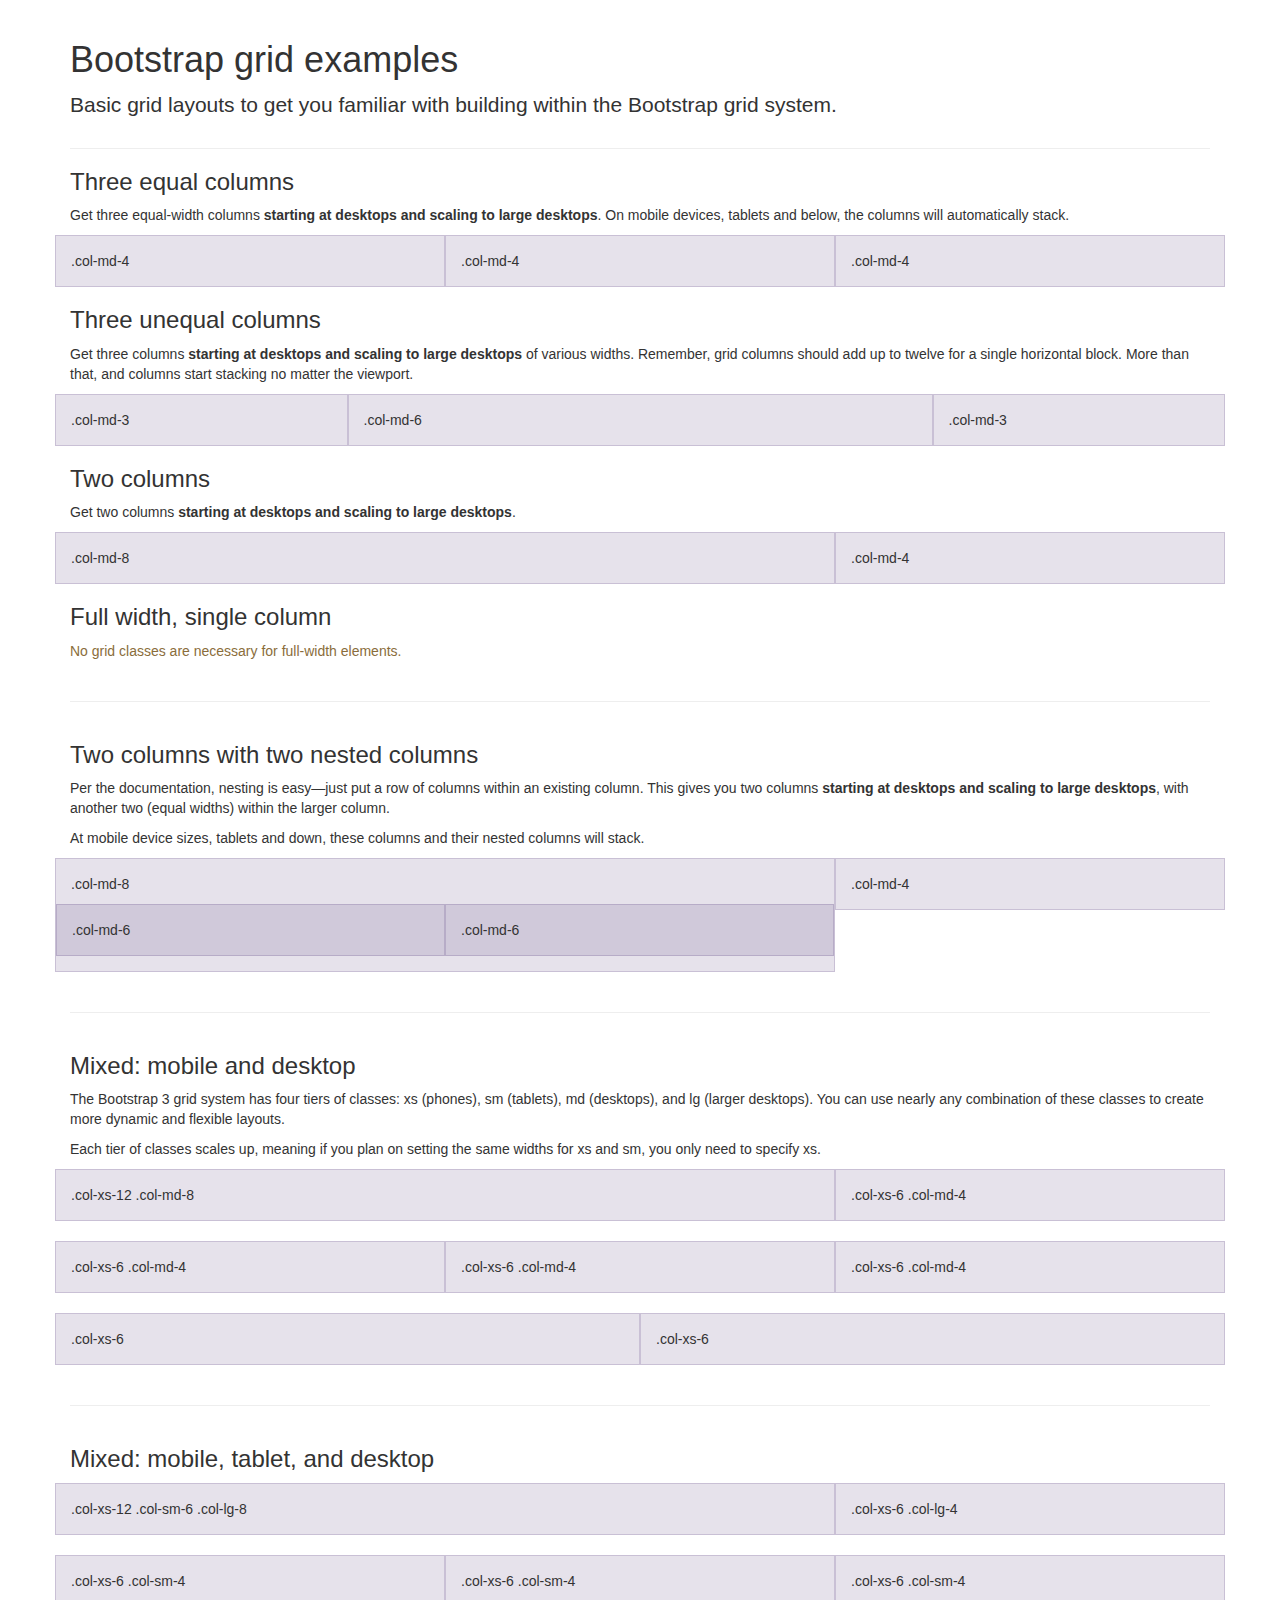
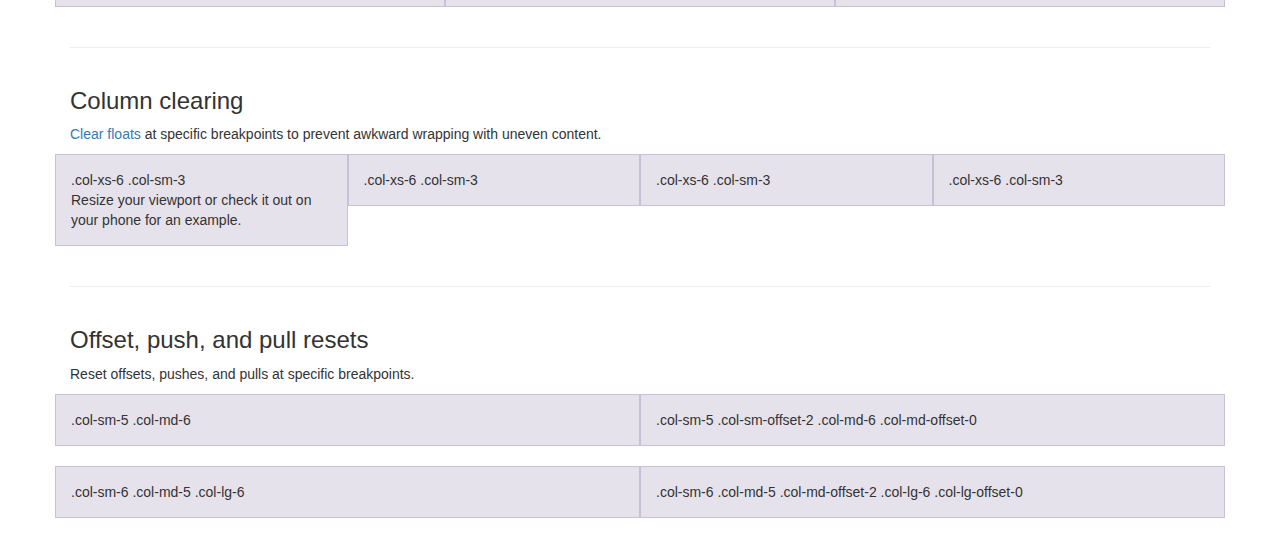
<file: bootstrap-3.3.7/docs/examples/grid/index.html>
<!DOCTYPE html>
<html lang="en">
  <head>
    <meta charset="utf-8">
    <meta http-equiv="X-UA-Compatible" content="IE=edge">
    <meta name="viewport" content="width=device-width, initial-scale=1">
    <!-- The above 3 meta tags *must* come first in the head; any other head content must come *after* these tags -->
    <meta name="description" content="">
    <meta name="author" content="">
    <link rel="icon" href="../../favicon.ico">

    <title>Grid Template for Bootstrap</title>

    <!-- Bootstrap core CSS -->
    <link href="../../dist/css/bootstrap.min.css" rel="stylesheet">

    <!-- IE10 viewport hack for Surface/desktop Windows 8 bug -->
    <link href="../../assets/css/ie10-viewport-bug-workaround.css" rel="stylesheet">

    <!-- Custom styles for this template -->
    <link href="grid.css" rel="stylesheet">

    <!-- Just for debugging purposes. Don't actually copy these 2 lines! -->
    <!--[if lt IE 9]><script src="../../assets/js/ie8-responsive-file-warning.js"></script><![endif]-->
    <script src="../../assets/js/ie-emulation-modes-warning.js"></script>

    <!-- HTML5 shim and Respond.js for IE8 support of HTML5 elements and media queries -->
    <!--[if lt IE 9]>
      <script src="https://oss.maxcdn.com/html5shiv/3.7.3/html5shiv.min.js"></script>
      <script src="https://oss.maxcdn.com/respond/1.4.2/respond.min.js"></script>
    <![endif]-->
  </head>

  <body>
    <div class="container">

      <div class="page-header">
        <h1>Bootstrap grid examples</h1>
        <p class="lead">Basic grid layouts to get you familiar with building within the Bootstrap grid system.</p>
      </div>

      <h3>Three equal columns</h3>
      <p>Get three equal-width columns <strong>starting at desktops and scaling to large desktops</strong>. On mobile devices, tablets and below, the columns will automatically stack.</p>
      <div class="row">
        <div class="col-md-4">.col-md-4</div>
        <div class="col-md-4">.col-md-4</div>
        <div class="col-md-4">.col-md-4</div>
      </div>

      <h3>Three unequal columns</h3>
      <p>Get three columns <strong>starting at desktops and scaling to large desktops</strong> of various widths. Remember, grid columns should add up to twelve for a single horizontal block. More than that, and columns start stacking no matter the viewport.</p>
      <div class="row">
        <div class="col-md-3">.col-md-3</div>
        <div class="col-md-6">.col-md-6</div>
        <div class="col-md-3">.col-md-3</div>
      </div>

      <h3>Two columns</h3>
      <p>Get two columns <strong>starting at desktops and scaling to large desktops</strong>.</p>
      <div class="row">
        <div class="col-md-8">.col-md-8</div>
        <div class="col-md-4">.col-md-4</div>
      </div>

      <h3>Full width, single column</h3>
      <p class="text-warning">No grid classes are necessary for full-width elements.</p>

      <hr>

      <h3>Two columns with two nested columns</h3>
      <p>Per the documentation, nesting is easy—just put a row of columns within an existing column. This gives you two columns <strong>starting at desktops and scaling to large desktops</strong>, with another two (equal widths) within the larger column.</p>
      <p>At mobile device sizes, tablets and down, these columns and their nested columns will stack.</p>
      <div class="row">
        <div class="col-md-8">
          .col-md-8
          <div class="row">
            <div class="col-md-6">.col-md-6</div>
            <div class="col-md-6">.col-md-6</div>
          </div>
        </div>
        <div class="col-md-4">.col-md-4</div>
      </div>

      <hr>

      <h3>Mixed: mobile and desktop</h3>
      <p>The Bootstrap 3 grid system has four tiers of classes: xs (phones), sm (tablets), md (desktops), and lg (larger desktops). You can use nearly any combination of these classes to create more dynamic and flexible layouts.</p>
      <p>Each tier of classes scales up, meaning if you plan on setting the same widths for xs and sm, you only need to specify xs.</p>
      <div class="row">
        <div class="col-xs-12 col-md-8">.col-xs-12 .col-md-8</div>
        <div class="col-xs-6 col-md-4">.col-xs-6 .col-md-4</div>
      </div>
      <div class="row">
        <div class="col-xs-6 col-md-4">.col-xs-6 .col-md-4</div>
        <div class="col-xs-6 col-md-4">.col-xs-6 .col-md-4</div>
        <div class="col-xs-6 col-md-4">.col-xs-6 .col-md-4</div>
      </div>
      <div class="row">
        <div class="col-xs-6">.col-xs-6</div>
        <div class="col-xs-6">.col-xs-6</div>
      </div>

      <hr>

      <h3>Mixed: mobile, tablet, and desktop</h3>
      <p></p>
      <div class="row">
        <div class="col-xs-12 col-sm-6 col-lg-8">.col-xs-12 .col-sm-6 .col-lg-8</div>
        <div class="col-xs-6 col-lg-4">.col-xs-6 .col-lg-4</div>
      </div>
      <div class="row">
        <div class="col-xs-6 col-sm-4">.col-xs-6 .col-sm-4</div>
        <div class="col-xs-6 col-sm-4">.col-xs-6 .col-sm-4</div>
        <div class="col-xs-6 col-sm-4">.col-xs-6 .col-sm-4</div>
      </div>

      <hr>

      <h3>Column clearing</h3>
      <p><a href="http://getbootstrap.com/css/#grid-responsive-resets">Clear floats</a> at specific breakpoints to prevent awkward wrapping with uneven content.</p>
      <div class="row">
        <div class="col-xs-6 col-sm-3">
          .col-xs-6 .col-sm-3
          <br>
          Resize your viewport or check it out on your phone for an example.
        </div>
        <div class="col-xs-6 col-sm-3">.col-xs-6 .col-sm-3</div>

        <!-- Add the extra clearfix for only the required viewport -->
        <div class="clearfix visible-xs"></div>

        <div class="col-xs-6 col-sm-3">.col-xs-6 .col-sm-3</div>
        <div class="col-xs-6 col-sm-3">.col-xs-6 .col-sm-3</div>
      </div>

      <hr>

      <h3>Offset, push, and pull resets</h3>
      <p>Reset offsets, pushes, and pulls at specific breakpoints.</p>
      <div class="row">
        <div class="col-sm-5 col-md-6">.col-sm-5 .col-md-6</div>
        <div class="col-sm-5 col-sm-offset-2 col-md-6 col-md-offset-0">.col-sm-5 .col-sm-offset-2 .col-md-6 .col-md-offset-0</div>
      </div>
      <div class="row">
        <div class="col-sm-6 col-md-5 col-lg-6">.col-sm-6 .col-md-5 .col-lg-6</div>
        <div class="col-sm-6 col-md-5 col-md-offset-2 col-lg-6 col-lg-offset-0">.col-sm-6 .col-md-5 .col-md-offset-2 .col-lg-6 .col-lg-offset-0</div>
      </div>


    </div> <!-- /container -->


    <!-- IE10 viewport hack for Surface/desktop Windows 8 bug -->
    <script src="../../assets/js/ie10-viewport-bug-workaround.js"></script>
  </body>
</html>
</file>
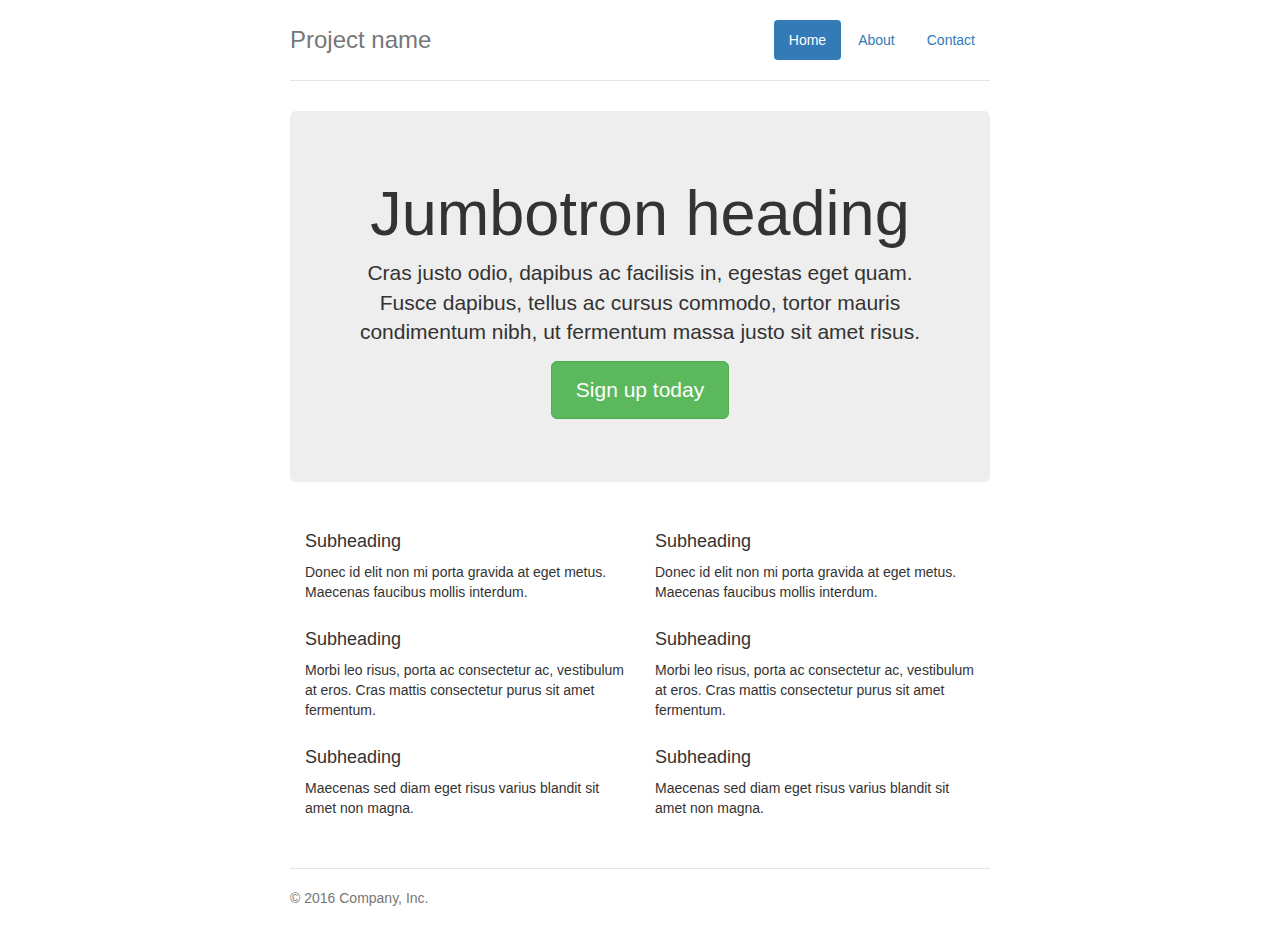
<file: bootstrap-3.3.7/docs/examples/jumbotron-narrow/index.html>
<!DOCTYPE html>
<html lang="en">
  <head>
    <meta charset="utf-8">
    <meta http-equiv="X-UA-Compatible" content="IE=edge">
    <meta name="viewport" content="width=device-width, initial-scale=1">
    <!-- The above 3 meta tags *must* come first in the head; any other head content must come *after* these tags -->
    <meta name="description" content="">
    <meta name="author" content="">
    <link rel="icon" href="../../favicon.ico">

    <title>Narrow Jumbotron Template for Bootstrap</title>

    <!-- Bootstrap core CSS -->
    <link href="../../dist/css/bootstrap.min.css" rel="stylesheet">

    <!-- IE10 viewport hack for Surface/desktop Windows 8 bug -->
    <link href="../../assets/css/ie10-viewport-bug-workaround.css" rel="stylesheet">

    <!-- Custom styles for this template -->
    <link href="jumbotron-narrow.css" rel="stylesheet">

    <!-- Just for debugging purposes. Don't actually copy these 2 lines! -->
    <!--[if lt IE 9]><script src="../../assets/js/ie8-responsive-file-warning.js"></script><![endif]-->
    <script src="../../assets/js/ie-emulation-modes-warning.js"></script>

    <!-- HTML5 shim and Respond.js for IE8 support of HTML5 elements and media queries -->
    <!--[if lt IE 9]>
      <script src="https://oss.maxcdn.com/html5shiv/3.7.3/html5shiv.min.js"></script>
      <script src="https://oss.maxcdn.com/respond/1.4.2/respond.min.js"></script>
    <![endif]-->
  </head>

  <body>

    <div class="container">
      <div class="header clearfix">
        <nav>
          <ul class="nav nav-pills pull-right">
            <li role="presentation" class="active"><a href="#">Home</a></li>
            <li role="presentation"><a href="#">About</a></li>
            <li role="presentation"><a href="#">Contact</a></li>
          </ul>
        </nav>
        <h3 class="text-muted">Project name</h3>
      </div>

      <div class="jumbotron">
        <h1>Jumbotron heading</h1>
        <p class="lead">Cras justo odio, dapibus ac facilisis in, egestas eget quam. Fusce dapibus, tellus ac cursus commodo, tortor mauris condimentum nibh, ut fermentum massa justo sit amet risus.</p>
        <p><a class="btn btn-lg btn-success" href="#" role="button">Sign up today</a></p>
      </div>

      <div class="row marketing">
        <div class="col-lg-6">
          <h4>Subheading</h4>
          <p>Donec id elit non mi porta gravida at eget metus. Maecenas faucibus mollis interdum.</p>

          <h4>Subheading</h4>
          <p>Morbi leo risus, porta ac consectetur ac, vestibulum at eros. Cras mattis consectetur purus sit amet fermentum.</p>

          <h4>Subheading</h4>
          <p>Maecenas sed diam eget risus varius blandit sit amet non magna.</p>
        </div>

        <div class="col-lg-6">
          <h4>Subheading</h4>
          <p>Donec id elit non mi porta gravida at eget metus. Maecenas faucibus mollis interdum.</p>

          <h4>Subheading</h4>
          <p>Morbi leo risus, porta ac consectetur ac, vestibulum at eros. Cras mattis consectetur purus sit amet fermentum.</p>

          <h4>Subheading</h4>
          <p>Maecenas sed diam eget risus varius blandit sit amet non magna.</p>
        </div>
      </div>

      <footer class="footer">
        <p>&copy; 2016 Company, Inc.</p>
      </footer>

    </div> <!-- /container -->


    <!-- IE10 viewport hack for Surface/desktop Windows 8 bug -->
    <script src="../../assets/js/ie10-viewport-bug-workaround.js"></script>
  </body>
</html>
</file>
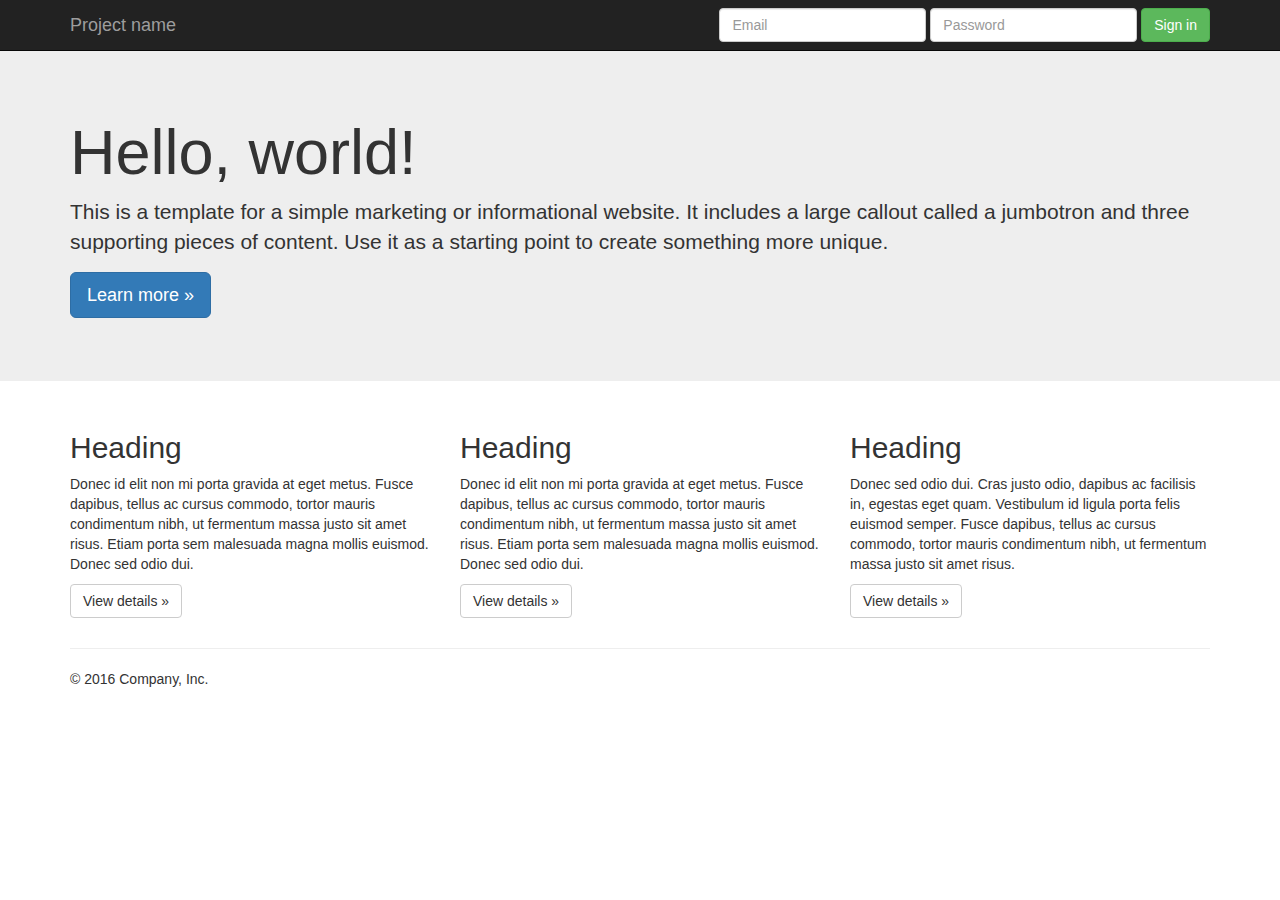
<file: bootstrap-3.3.7/docs/examples/jumbotron/index.html>
<!DOCTYPE html>
<html lang="en">
  <head>
    <meta charset="utf-8">
    <meta http-equiv="X-UA-Compatible" content="IE=edge">
    <meta name="viewport" content="width=device-width, initial-scale=1">
    <!-- The above 3 meta tags *must* come first in the head; any other head content must come *after* these tags -->
    <meta name="description" content="">
    <meta name="author" content="">
    <link rel="icon" href="../../favicon.ico">

    <title>Jumbotron Template for Bootstrap</title>

    <!-- Bootstrap core CSS -->
    <link href="../../dist/css/bootstrap.min.css" rel="stylesheet">

    <!-- IE10 viewport hack for Surface/desktop Windows 8 bug -->
    <link href="../../assets/css/ie10-viewport-bug-workaround.css" rel="stylesheet">

    <!-- Custom styles for this template -->
    <link href="jumbotron.css" rel="stylesheet">

    <!-- Just for debugging purposes. Don't actually copy these 2 lines! -->
    <!--[if lt IE 9]><script src="../../assets/js/ie8-responsive-file-warning.js"></script><![endif]-->
    <script src="../../assets/js/ie-emulation-modes-warning.js"></script>

    <!-- HTML5 shim and Respond.js for IE8 support of HTML5 elements and media queries -->
    <!--[if lt IE 9]>
      <script src="https://oss.maxcdn.com/html5shiv/3.7.3/html5shiv.min.js"></script>
      <script src="https://oss.maxcdn.com/respond/1.4.2/respond.min.js"></script>
    <![endif]-->
  </head>

  <body>

    <nav class="navbar navbar-inverse navbar-fixed-top">
      <div class="container">
        <div class="navbar-header">
          <button type="button" class="navbar-toggle collapsed" data-toggle="collapse" data-target="#navbar" aria-expanded="false" aria-controls="navbar">
            <span class="sr-only">Toggle navigation</span>
            <span class="icon-bar"></span>
            <span class="icon-bar"></span>
            <span class="icon-bar"></span>
          </button>
          <a class="navbar-brand" href="#">Project name</a>
        </div>
        <div id="navbar" class="navbar-collapse collapse">
          <form class="navbar-form navbar-right">
            <div class="form-group">
              <input type="text" placeholder="Email" class="form-control">
            </div>
            <div class="form-group">
              <input type="password" placeholder="Password" class="form-control">
            </div>
            <button type="submit" class="btn btn-success">Sign in</button>
          </form>
        </div><!--/.navbar-collapse -->
      </div>
    </nav>

    <!-- Main jumbotron for a primary marketing message or call to action -->
    <div class="jumbotron">
      <div class="container">
        <h1>Hello, world!</h1>
        <p>This is a template for a simple marketing or informational website. It includes a large callout called a jumbotron and three supporting pieces of content. Use it as a starting point to create something more unique.</p>
        <p><a class="btn btn-primary btn-lg" href="#" role="button">Learn more &raquo;</a></p>
      </div>
    </div>

    <div class="container">
      <!-- Example row of columns -->
      <div class="row">
        <div class="col-md-4">
          <h2>Heading</h2>
          <p>Donec id elit non mi porta gravida at eget metus. Fusce dapibus, tellus ac cursus commodo, tortor mauris condimentum nibh, ut fermentum massa justo sit amet risus. Etiam porta sem malesuada magna mollis euismod. Donec sed odio dui. </p>
          <p><a class="btn btn-default" href="#" role="button">View details &raquo;</a></p>
        </div>
        <div class="col-md-4">
          <h2>Heading</h2>
          <p>Donec id elit non mi porta gravida at eget metus. Fusce dapibus, tellus ac cursus commodo, tortor mauris condimentum nibh, ut fermentum massa justo sit amet risus. Etiam porta sem malesuada magna mollis euismod. Donec sed odio dui. </p>
          <p><a class="btn btn-default" href="#" role="button">View details &raquo;</a></p>
       </div>
        <div class="col-md-4">
          <h2>Heading</h2>
          <p>Donec sed odio dui. Cras justo odio, dapibus ac facilisis in, egestas eget quam. Vestibulum id ligula porta felis euismod semper. Fusce dapibus, tellus ac cursus commodo, tortor mauris condimentum nibh, ut fermentum massa justo sit amet risus.</p>
          <p><a class="btn btn-default" href="#" role="button">View details &raquo;</a></p>
        </div>
      </div>

      <hr>

      <footer>
        <p>&copy; 2016 Company, Inc.</p>
      </footer>
    </div> <!-- /container -->


    <!-- Bootstrap core JavaScript
    ================================================== -->
    <!-- Placed at the end of the document so the pages load faster -->
    <script src="https://ajax.googleapis.com/ajax/libs/jquery/1.12.4/jquery.min.js"></script>
    <script>window.jQuery || document.write('<script src="../../assets/js/vendor/jquery.min.js"><\/script>')</script>
    <script src="../../dist/js/bootstrap.min.js"></script>
    <!-- IE10 viewport hack for Surface/desktop Windows 8 bug -->
    <script src="../../assets/js/ie10-viewport-bug-workaround.js"></script>
  </body>
</html>
</file>
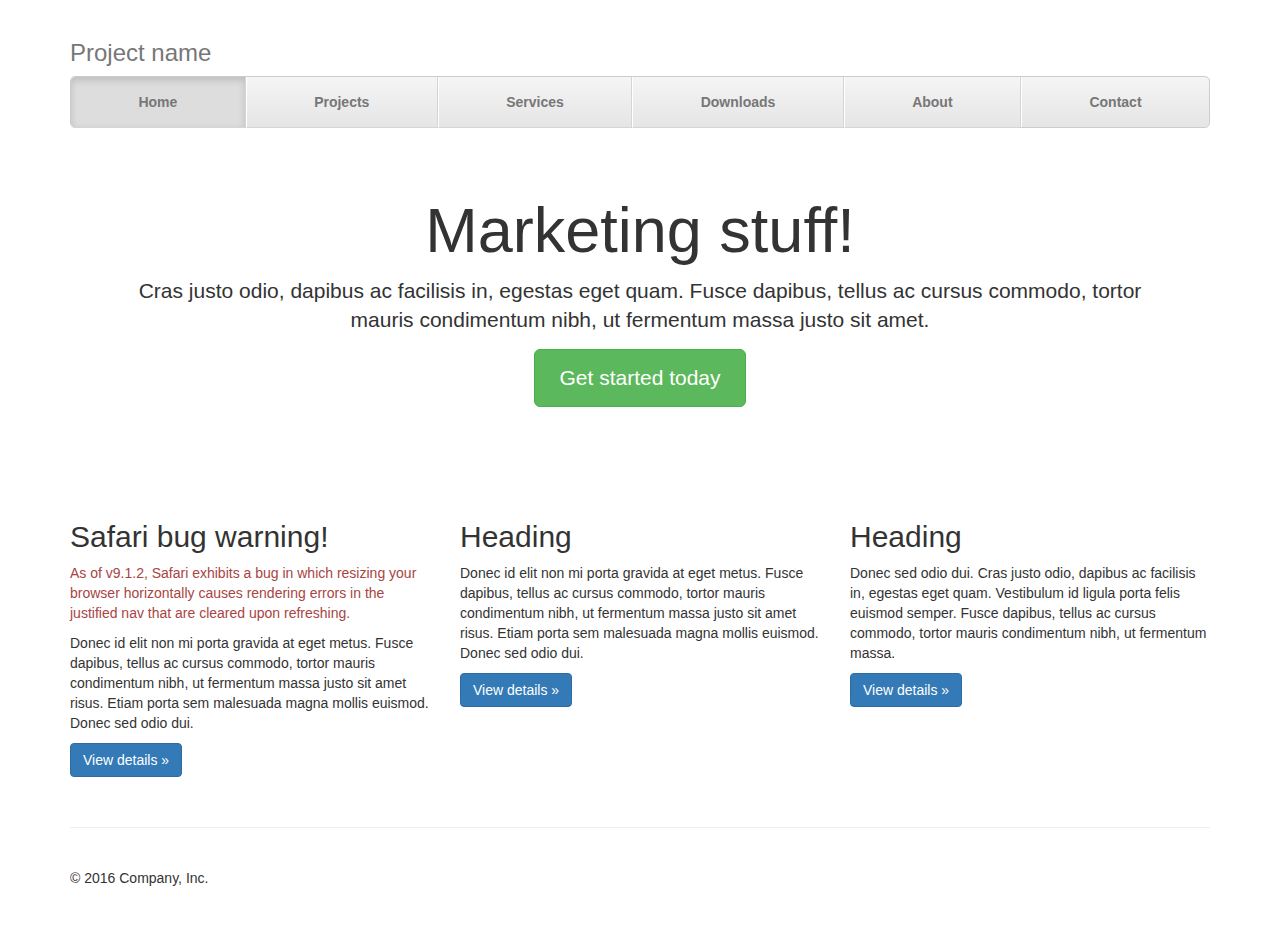
<file: bootstrap-3.3.7/docs/examples/justified-nav/index.html>
<!DOCTYPE html>
<html lang="en">
  <head>
    <meta charset="utf-8">
    <meta http-equiv="X-UA-Compatible" content="IE=edge">
    <meta name="viewport" content="width=device-width, initial-scale=1">
    <!-- The above 3 meta tags *must* come first in the head; any other head content must come *after* these tags -->
    <meta name="description" content="">
    <meta name="author" content="">
    <link rel="icon" href="../../favicon.ico">

    <title>Justified Nav Template for Bootstrap</title>

    <!-- Bootstrap core CSS -->
    <link href="../../dist/css/bootstrap.min.css" rel="stylesheet">

    <!-- IE10 viewport hack for Surface/desktop Windows 8 bug -->
    <link href="../../assets/css/ie10-viewport-bug-workaround.css" rel="stylesheet">

    <!-- Custom styles for this template -->
    <link href="justified-nav.css" rel="stylesheet">

    <!-- Just for debugging purposes. Don't actually copy these 2 lines! -->
    <!--[if lt IE 9]><script src="../../assets/js/ie8-responsive-file-warning.js"></script><![endif]-->
    <script src="../../assets/js/ie-emulation-modes-warning.js"></script>

    <!-- HTML5 shim and Respond.js for IE8 support of HTML5 elements and media queries -->
    <!--[if lt IE 9]>
      <script src="https://oss.maxcdn.com/html5shiv/3.7.3/html5shiv.min.js"></script>
      <script src="https://oss.maxcdn.com/respond/1.4.2/respond.min.js"></script>
    <![endif]-->
  </head>

  <body>

    <div class="container">

      <!-- The justified navigation menu is meant for single line per list item.
           Multiple lines will require custom code not provided by Bootstrap. -->
      <div class="masthead">
        <h3 class="text-muted">Project name</h3>
        <nav>
          <ul class="nav nav-justified">
            <li class="active"><a href="#">Home</a></li>
            <li><a href="#">Projects</a></li>
            <li><a href="#">Services</a></li>
            <li><a href="#">Downloads</a></li>
            <li><a href="#">About</a></li>
            <li><a href="#">Contact</a></li>
          </ul>
        </nav>
      </div>

      <!-- Jumbotron -->
      <div class="jumbotron">
        <h1>Marketing stuff!</h1>
        <p class="lead">Cras justo odio, dapibus ac facilisis in, egestas eget quam. Fusce dapibus, tellus ac cursus commodo, tortor mauris condimentum nibh, ut fermentum massa justo sit amet.</p>
        <p><a class="btn btn-lg btn-success" href="#" role="button">Get started today</a></p>
      </div>

      <!-- Example row of columns -->
      <div class="row">
        <div class="col-lg-4">
          <h2>Safari bug warning!</h2>
          <p class="text-danger">As of v9.1.2, Safari exhibits a bug in which resizing your browser horizontally causes rendering errors in the justified nav that are cleared upon refreshing.</p>
          <p>Donec id elit non mi porta gravida at eget metus. Fusce dapibus, tellus ac cursus commodo, tortor mauris condimentum nibh, ut fermentum massa justo sit amet risus. Etiam porta sem malesuada magna mollis euismod. Donec sed odio dui. </p>
          <p><a class="btn btn-primary" href="#" role="button">View details &raquo;</a></p>
        </div>
        <div class="col-lg-4">
          <h2>Heading</h2>
          <p>Donec id elit non mi porta gravida at eget metus. Fusce dapibus, tellus ac cursus commodo, tortor mauris condimentum nibh, ut fermentum massa justo sit amet risus. Etiam porta sem malesuada magna mollis euismod. Donec sed odio dui. </p>
          <p><a class="btn btn-primary" href="#" role="button">View details &raquo;</a></p>
       </div>
        <div class="col-lg-4">
          <h2>Heading</h2>
          <p>Donec sed odio dui. Cras justo odio, dapibus ac facilisis in, egestas eget quam. Vestibulum id ligula porta felis euismod semper. Fusce dapibus, tellus ac cursus commodo, tortor mauris condimentum nibh, ut fermentum massa.</p>
          <p><a class="btn btn-primary" href="#" role="button">View details &raquo;</a></p>
        </div>
      </div>

      <!-- Site footer -->
      <footer class="footer">
        <p>&copy; 2016 Company, Inc.</p>
      </footer>

    </div> <!-- /container -->


    <!-- IE10 viewport hack for Surface/desktop Windows 8 bug -->
    <script src="../../assets/js/ie10-viewport-bug-workaround.js"></script>
  </body>
</html>
</file>
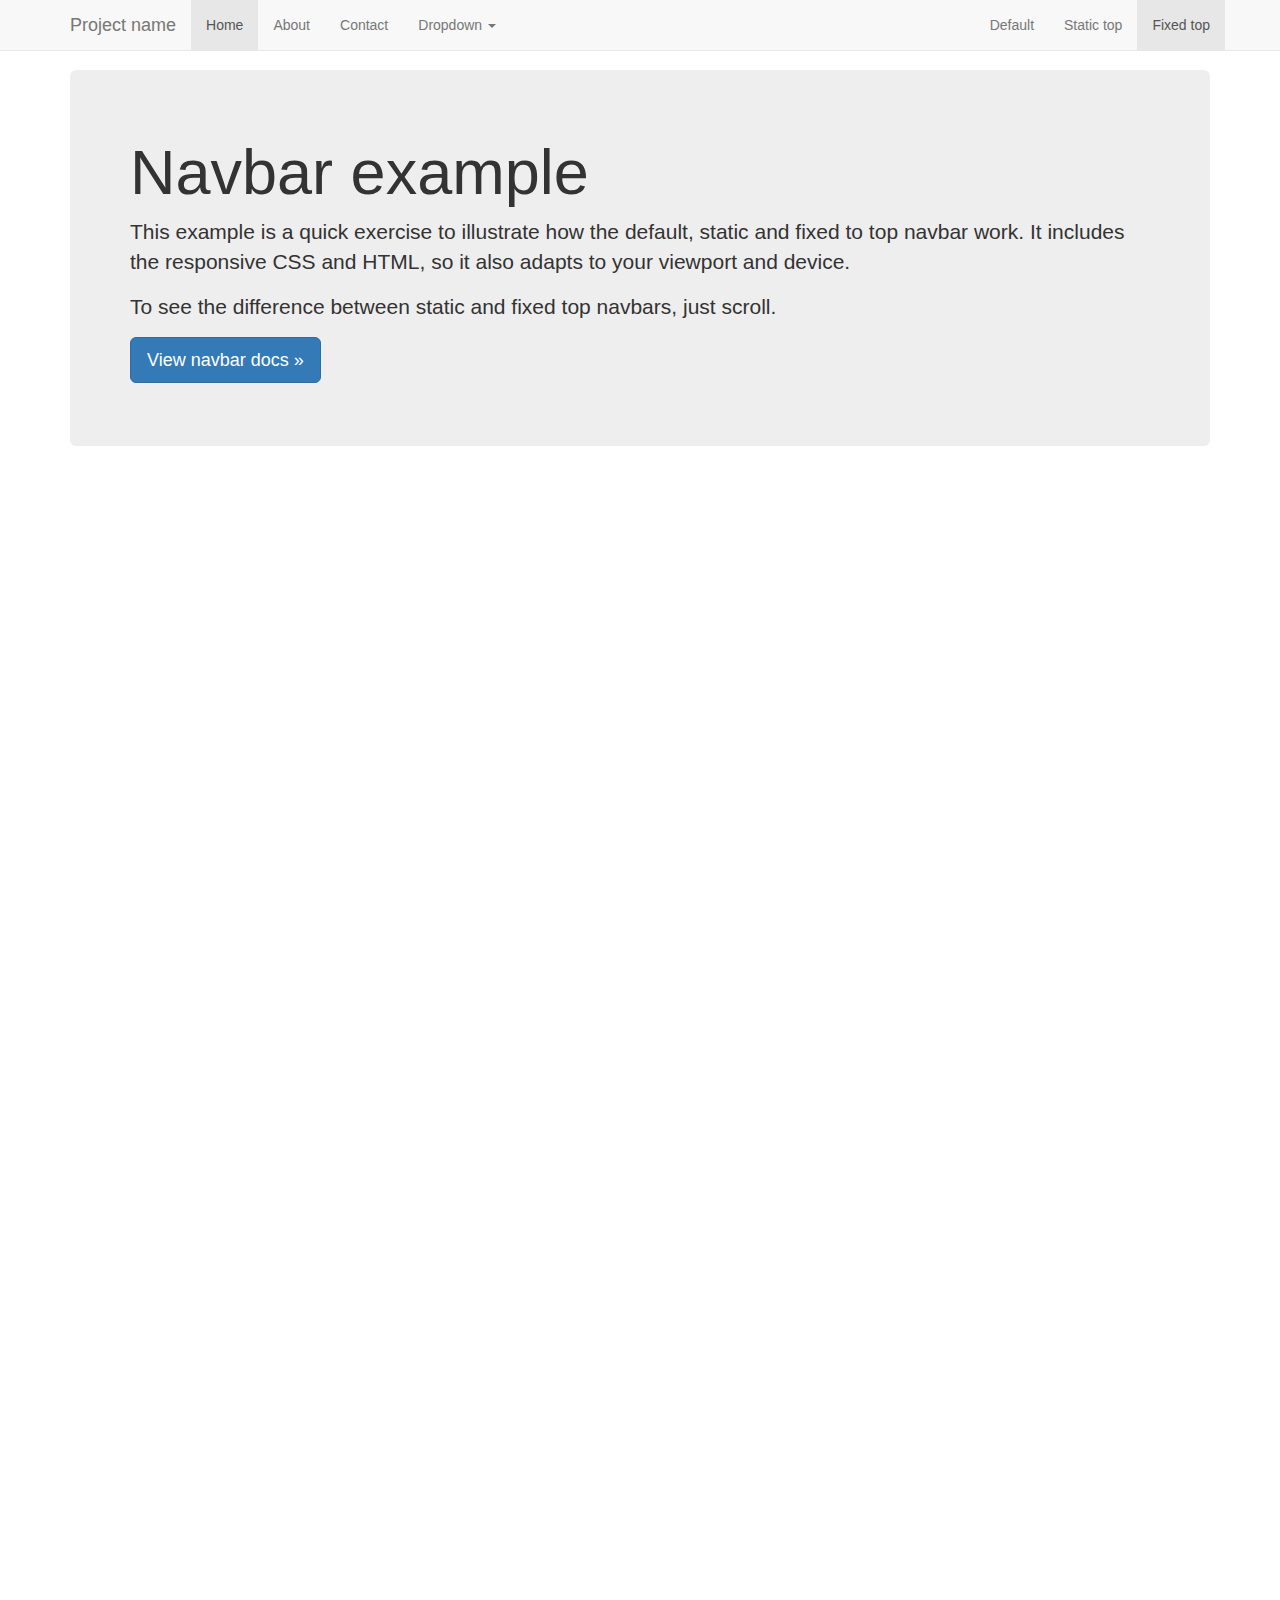
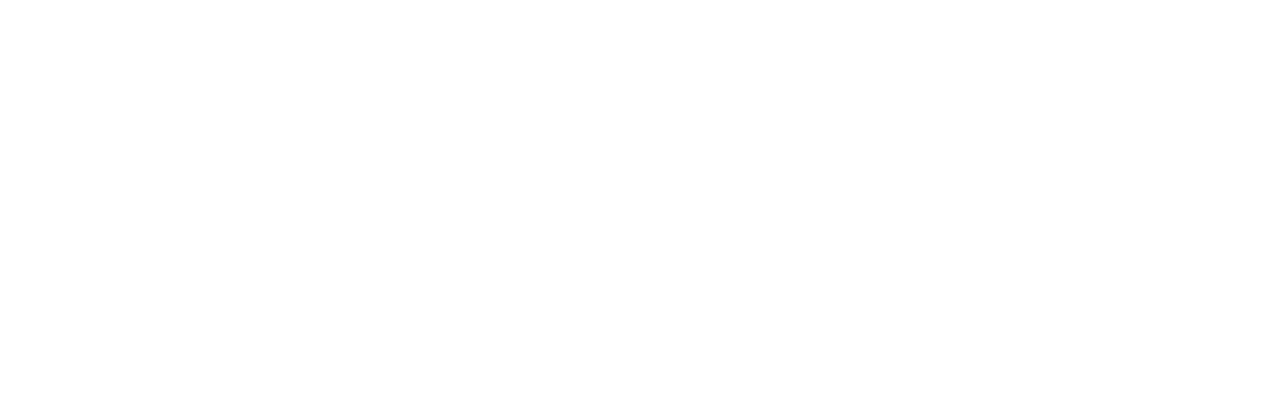
<file: bootstrap-3.3.7/docs/examples/navbar-fixed-top/index.html>
<!DOCTYPE html>
<html lang="en">
  <head>
    <meta charset="utf-8">
    <meta http-equiv="X-UA-Compatible" content="IE=edge">
    <meta name="viewport" content="width=device-width, initial-scale=1">
    <!-- The above 3 meta tags *must* come first in the head; any other head content must come *after* these tags -->
    <meta name="description" content="">
    <meta name="author" content="">
    <link rel="icon" href="../../favicon.ico">

    <title>Fixed Top Navbar Example for Bootstrap</title>

    <!-- Bootstrap core CSS -->
    <link href="../../dist/css/bootstrap.min.css" rel="stylesheet">

    <!-- IE10 viewport hack for Surface/desktop Windows 8 bug -->
    <link href="../../assets/css/ie10-viewport-bug-workaround.css" rel="stylesheet">

    <!-- Custom styles for this template -->
    <link href="navbar-fixed-top.css" rel="stylesheet">

    <!-- Just for debugging purposes. Don't actually copy these 2 lines! -->
    <!--[if lt IE 9]><script src="../../assets/js/ie8-responsive-file-warning.js"></script><![endif]-->
    <script src="../../assets/js/ie-emulation-modes-warning.js"></script>

    <!-- HTML5 shim and Respond.js for IE8 support of HTML5 elements and media queries -->
    <!--[if lt IE 9]>
      <script src="https://oss.maxcdn.com/html5shiv/3.7.3/html5shiv.min.js"></script>
      <script src="https://oss.maxcdn.com/respond/1.4.2/respond.min.js"></script>
    <![endif]-->
  </head>

  <body>

    <!-- Fixed navbar -->
    <nav class="navbar navbar-default navbar-fixed-top">
      <div class="container">
        <div class="navbar-header">
          <button type="button" class="navbar-toggle collapsed" data-toggle="collapse" data-target="#navbar" aria-expanded="false" aria-controls="navbar">
            <span class="sr-only">Toggle navigation</span>
            <span class="icon-bar"></span>
            <span class="icon-bar"></span>
            <span class="icon-bar"></span>
          </button>
          <a class="navbar-brand" href="#">Project name</a>
        </div>
        <div id="navbar" class="navbar-collapse collapse">
          <ul class="nav navbar-nav">
            <li class="active"><a href="#">Home</a></li>
            <li><a href="#about">About</a></li>
            <li><a href="#contact">Contact</a></li>
            <li class="dropdown">
              <a href="#" class="dropdown-toggle" data-toggle="dropdown" role="button" aria-haspopup="true" aria-expanded="false">Dropdown <span class="caret"></span></a>
              <ul class="dropdown-menu">
                <li><a href="#">Action</a></li>
                <li><a href="#">Another action</a></li>
                <li><a href="#">Something else here</a></li>
                <li role="separator" class="divider"></li>
                <li class="dropdown-header">Nav header</li>
                <li><a href="#">Separated link</a></li>
                <li><a href="#">One more separated link</a></li>
              </ul>
            </li>
          </ul>
          <ul class="nav navbar-nav navbar-right">
            <li><a href="../navbar/">Default</a></li>
            <li><a href="../navbar-static-top/">Static top</a></li>
            <li class="active"><a href="./">Fixed top <span class="sr-only">(current)</span></a></li>
          </ul>
        </div><!--/.nav-collapse -->
      </div>
    </nav>

    <div class="container">

      <!-- Main component for a primary marketing message or call to action -->
      <div class="jumbotron">
        <h1>Navbar example</h1>
        <p>This example is a quick exercise to illustrate how the default, static and fixed to top navbar work. It includes the responsive CSS and HTML, so it also adapts to your viewport and device.</p>
        <p>To see the difference between static and fixed top navbars, just scroll.</p>
        <p>
          <a class="btn btn-lg btn-primary" href="../../components/#navbar" role="button">View navbar docs &raquo;</a>
        </p>
      </div>

    </div> <!-- /container -->


    <!-- Bootstrap core JavaScript
    ================================================== -->
    <!-- Placed at the end of the document so the pages load faster -->
    <script src="https://ajax.googleapis.com/ajax/libs/jquery/1.12.4/jquery.min.js"></script>
    <script>window.jQuery || document.write('<script src="../../assets/js/vendor/jquery.min.js"><\/script>')</script>
    <script src="../../dist/js/bootstrap.min.js"></script>
    <!-- IE10 viewport hack for Surface/desktop Windows 8 bug -->
    <script src="../../assets/js/ie10-viewport-bug-workaround.js"></script>
  </body>
</html>
</file>
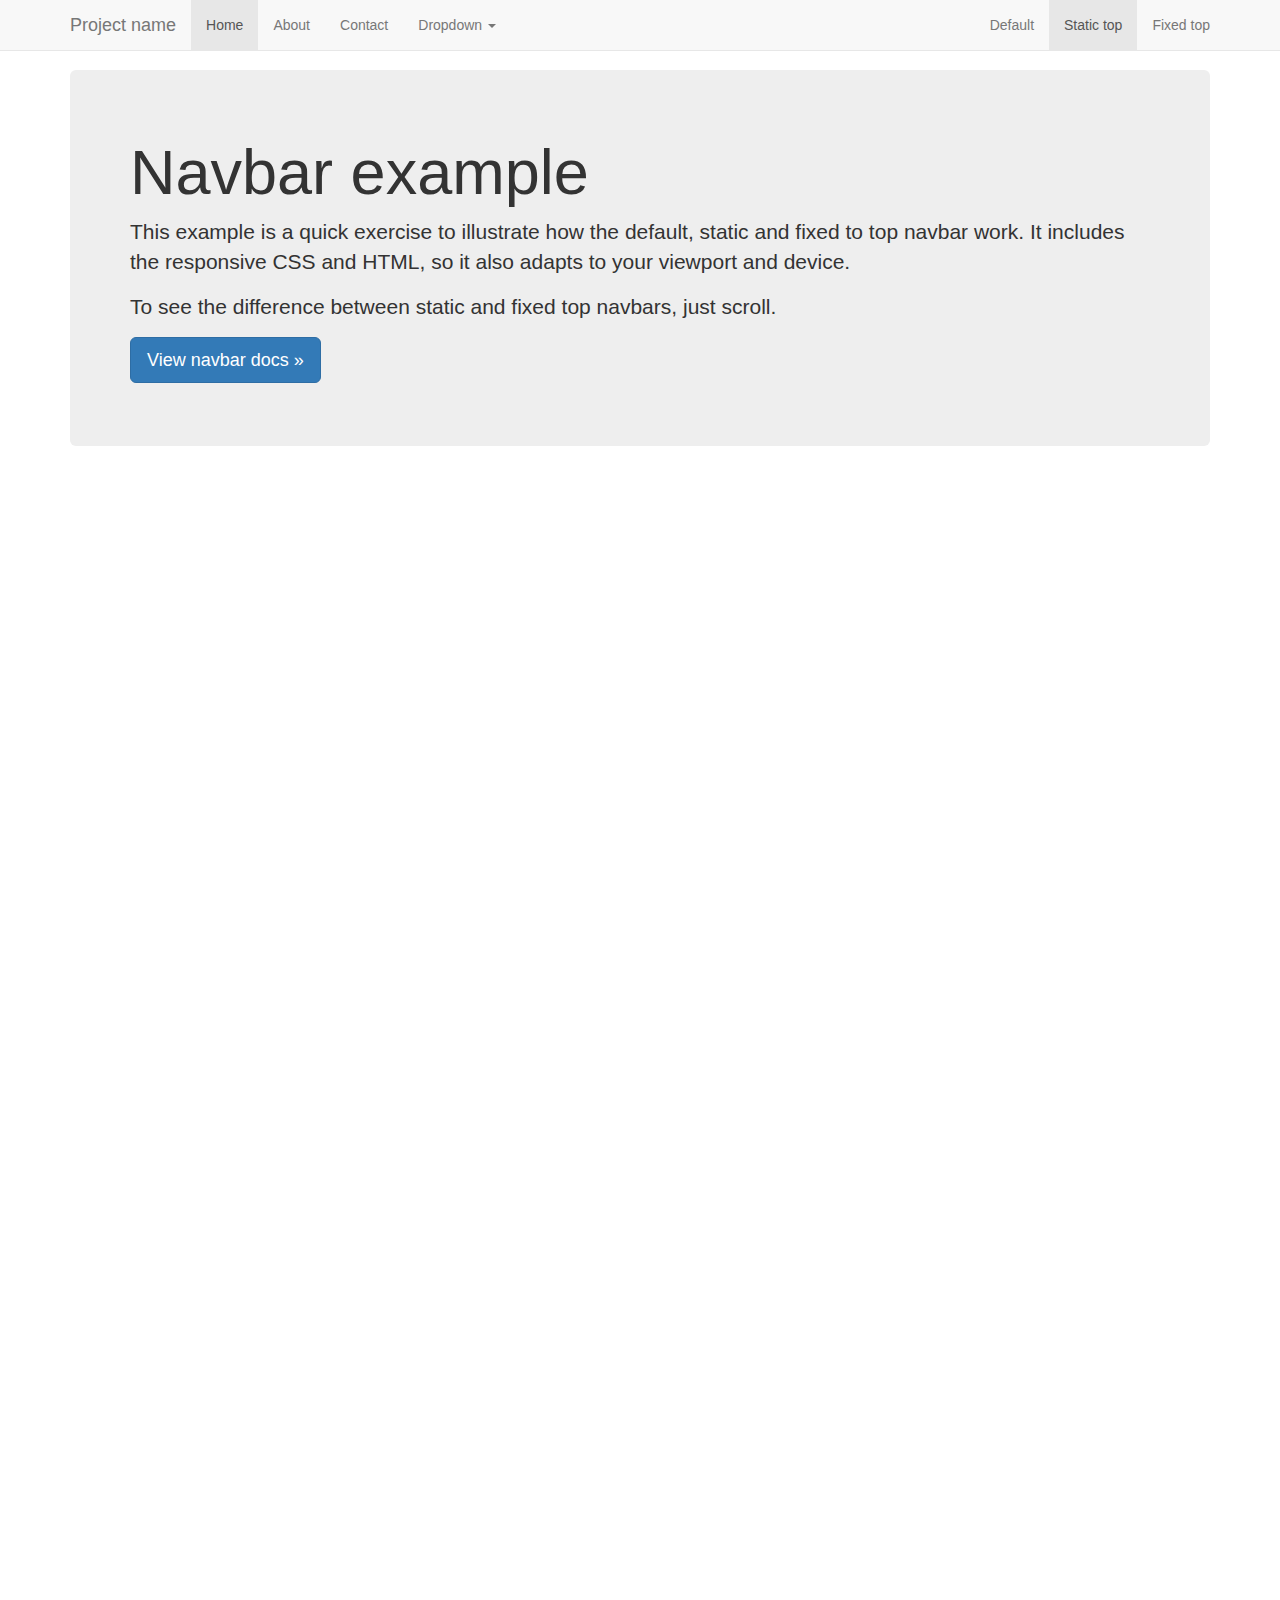
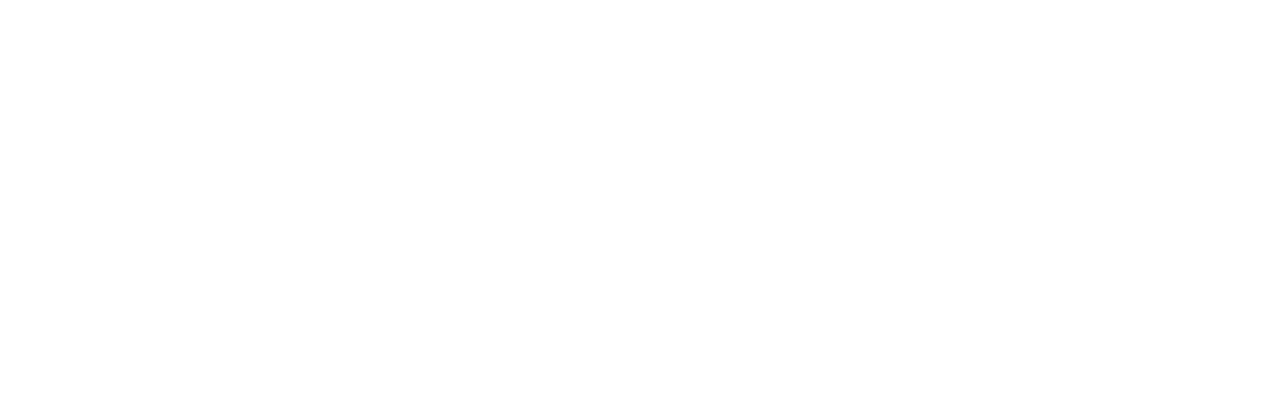
<file: bootstrap-3.3.7/docs/examples/navbar-static-top/index.html>
<!DOCTYPE html>
<html lang="en">
  <head>
    <meta charset="utf-8">
    <meta http-equiv="X-UA-Compatible" content="IE=edge">
    <meta name="viewport" content="width=device-width, initial-scale=1">
    <!-- The above 3 meta tags *must* come first in the head; any other head content must come *after* these tags -->
    <meta name="description" content="">
    <meta name="author" content="">
    <link rel="icon" href="../../favicon.ico">

    <title>Static Top Navbar Example for Bootstrap</title>

    <!-- Bootstrap core CSS -->
    <link href="../../dist/css/bootstrap.min.css" rel="stylesheet">

    <!-- IE10 viewport hack for Surface/desktop Windows 8 bug -->
    <link href="../../assets/css/ie10-viewport-bug-workaround.css" rel="stylesheet">

    <!-- Custom styles for this template -->
    <link href="navbar-static-top.css" rel="stylesheet">

    <!-- Just for debugging purposes. Don't actually copy these 2 lines! -->
    <!--[if lt IE 9]><script src="../../assets/js/ie8-responsive-file-warning.js"></script><![endif]-->
    <script src="../../assets/js/ie-emulation-modes-warning.js"></script>

    <!-- HTML5 shim and Respond.js for IE8 support of HTML5 elements and media queries -->
    <!--[if lt IE 9]>
      <script src="https://oss.maxcdn.com/html5shiv/3.7.3/html5shiv.min.js"></script>
      <script src="https://oss.maxcdn.com/respond/1.4.2/respond.min.js"></script>
    <![endif]-->
  </head>

  <body>

    <!-- Static navbar -->
    <nav class="navbar navbar-default navbar-static-top">
      <div class="container">
        <div class="navbar-header">
          <button type="button" class="navbar-toggle collapsed" data-toggle="collapse" data-target="#navbar" aria-expanded="false" aria-controls="navbar">
            <span class="sr-only">Toggle navigation</span>
            <span class="icon-bar"></span>
            <span class="icon-bar"></span>
            <span class="icon-bar"></span>
          </button>
          <a class="navbar-brand" href="#">Project name</a>
        </div>
        <div id="navbar" class="navbar-collapse collapse">
          <ul class="nav navbar-nav">
            <li class="active"><a href="#">Home</a></li>
            <li><a href="#about">About</a></li>
            <li><a href="#contact">Contact</a></li>
            <li class="dropdown">
              <a href="#" class="dropdown-toggle" data-toggle="dropdown" role="button" aria-haspopup="true" aria-expanded="false">Dropdown <span class="caret"></span></a>
              <ul class="dropdown-menu">
                <li><a href="#">Action</a></li>
                <li><a href="#">Another action</a></li>
                <li><a href="#">Something else here</a></li>
                <li role="separator" class="divider"></li>
                <li class="dropdown-header">Nav header</li>
                <li><a href="#">Separated link</a></li>
                <li><a href="#">One more separated link</a></li>
              </ul>
            </li>
          </ul>
          <ul class="nav navbar-nav navbar-right">
            <li><a href="../navbar/">Default</a></li>
            <li class="active"><a href="./">Static top <span class="sr-only">(current)</span></a></li>
            <li><a href="../navbar-fixed-top/">Fixed top</a></li>
          </ul>
        </div><!--/.nav-collapse -->
      </div>
    </nav>


    <div class="container">

      <!-- Main component for a primary marketing message or call to action -->
      <div class="jumbotron">
        <h1>Navbar example</h1>
        <p>This example is a quick exercise to illustrate how the default, static and fixed to top navbar work. It includes the responsive CSS and HTML, so it also adapts to your viewport and device.</p>
        <p>To see the difference between static and fixed top navbars, just scroll.</p>
        <p>
          <a class="btn btn-lg btn-primary" href="../../components/#navbar" role="button">View navbar docs &raquo;</a>
        </p>
      </div>

    </div> <!-- /container -->


    <!-- Bootstrap core JavaScript
    ================================================== -->
    <!-- Placed at the end of the document so the pages load faster -->
    <script src="https://ajax.googleapis.com/ajax/libs/jquery/1.12.4/jquery.min.js"></script>
    <script>window.jQuery || document.write('<script src="../../assets/js/vendor/jquery.min.js"><\/script>')</script>
    <script src="../../dist/js/bootstrap.min.js"></script>
    <!-- IE10 viewport hack for Surface/desktop Windows 8 bug -->
    <script src="../../assets/js/ie10-viewport-bug-workaround.js"></script>
  </body>
</html>
</file>
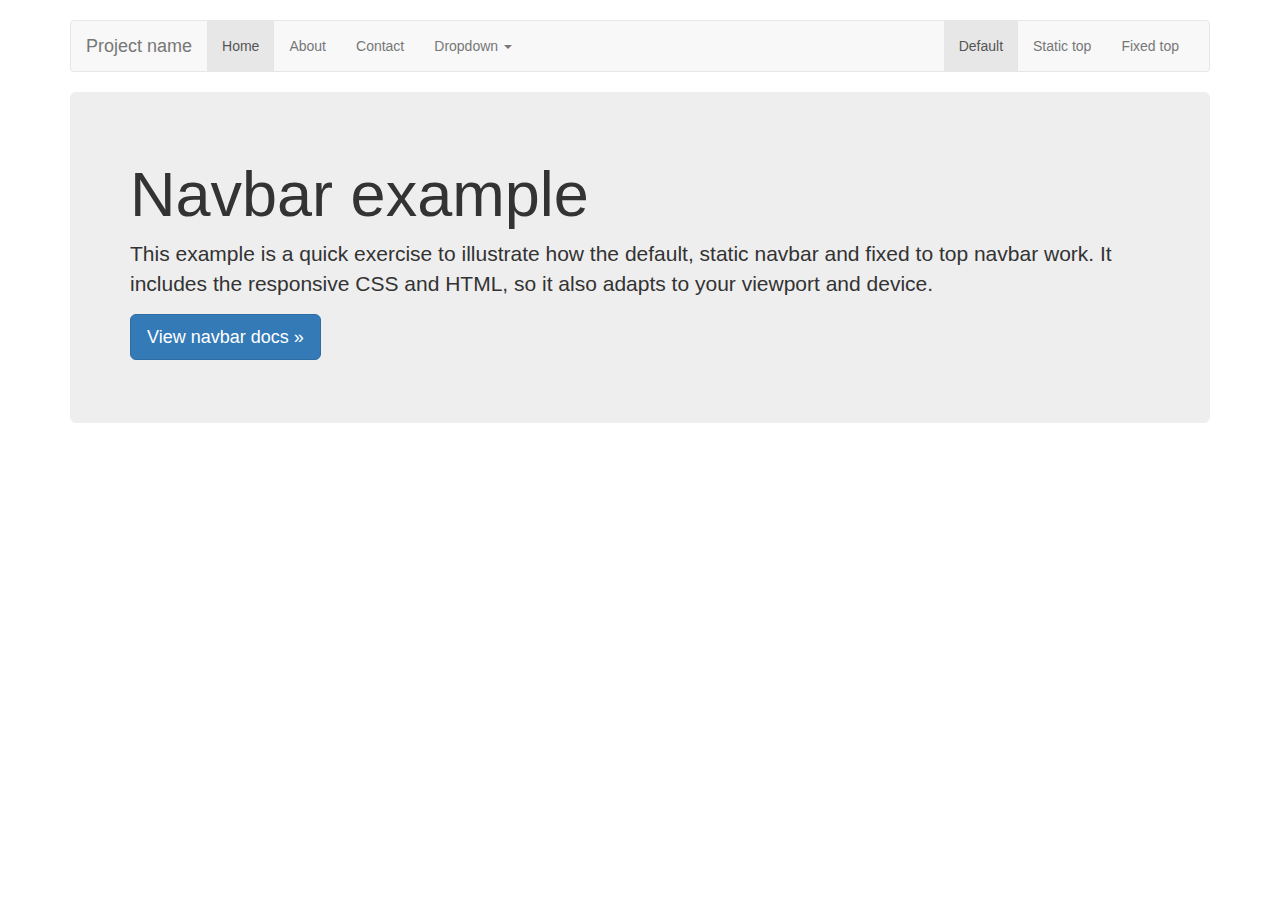
<file: bootstrap-3.3.7/docs/examples/navbar/index.html>
<!DOCTYPE html>
<html lang="en">
  <head>
    <meta charset="utf-8">
    <meta http-equiv="X-UA-Compatible" content="IE=edge">
    <meta name="viewport" content="width=device-width, initial-scale=1">
    <!-- The above 3 meta tags *must* come first in the head; any other head content must come *after* these tags -->
    <meta name="description" content="">
    <meta name="author" content="">
    <link rel="icon" href="../../favicon.ico">

    <title>Navbar Template for Bootstrap</title>

    <!-- Bootstrap core CSS -->
    <link href="../../dist/css/bootstrap.min.css" rel="stylesheet">

    <!-- IE10 viewport hack for Surface/desktop Windows 8 bug -->
    <link href="../../assets/css/ie10-viewport-bug-workaround.css" rel="stylesheet">

    <!-- Custom styles for this template -->
    <link href="navbar.css" rel="stylesheet">

    <!-- Just for debugging purposes. Don't actually copy these 2 lines! -->
    <!--[if lt IE 9]><script src="../../assets/js/ie8-responsive-file-warning.js"></script><![endif]-->
    <script src="../../assets/js/ie-emulation-modes-warning.js"></script>

    <!-- HTML5 shim and Respond.js for IE8 support of HTML5 elements and media queries -->
    <!--[if lt IE 9]>
      <script src="https://oss.maxcdn.com/html5shiv/3.7.3/html5shiv.min.js"></script>
      <script src="https://oss.maxcdn.com/respond/1.4.2/respond.min.js"></script>
    <![endif]-->
  </head>

  <body>

    <div class="container">

      <!-- Static navbar -->
      <nav class="navbar navbar-default">
        <div class="container-fluid">
          <div class="navbar-header">
            <button type="button" class="navbar-toggle collapsed" data-toggle="collapse" data-target="#navbar" aria-expanded="false" aria-controls="navbar">
              <span class="sr-only">Toggle navigation</span>
              <span class="icon-bar"></span>
              <span class="icon-bar"></span>
              <span class="icon-bar"></span>
            </button>
            <a class="navbar-brand" href="#">Project name</a>
          </div>
          <div id="navbar" class="navbar-collapse collapse">
            <ul class="nav navbar-nav">
              <li class="active"><a href="#">Home</a></li>
              <li><a href="#">About</a></li>
              <li><a href="#">Contact</a></li>
              <li class="dropdown">
                <a href="#" class="dropdown-toggle" data-toggle="dropdown" role="button" aria-haspopup="true" aria-expanded="false">Dropdown <span class="caret"></span></a>
                <ul class="dropdown-menu">
                  <li><a href="#">Action</a></li>
                  <li><a href="#">Another action</a></li>
                  <li><a href="#">Something else here</a></li>
                  <li role="separator" class="divider"></li>
                  <li class="dropdown-header">Nav header</li>
                  <li><a href="#">Separated link</a></li>
                  <li><a href="#">One more separated link</a></li>
                </ul>
              </li>
            </ul>
            <ul class="nav navbar-nav navbar-right">
              <li class="active"><a href="./">Default <span class="sr-only">(current)</span></a></li>
              <li><a href="../navbar-static-top/">Static top</a></li>
              <li><a href="../navbar-fixed-top/">Fixed top</a></li>
            </ul>
          </div><!--/.nav-collapse -->
        </div><!--/.container-fluid -->
      </nav>

      <!-- Main component for a primary marketing message or call to action -->
      <div class="jumbotron">
        <h1>Navbar example</h1>
        <p>This example is a quick exercise to illustrate how the default, static navbar and fixed to top navbar work. It includes the responsive CSS and HTML, so it also adapts to your viewport and device.</p>
        <p>
          <a class="btn btn-lg btn-primary" href="../../components/#navbar" role="button">View navbar docs &raquo;</a>
        </p>
      </div>

    </div> <!-- /container -->


    <!-- Bootstrap core JavaScript
    ================================================== -->
    <!-- Placed at the end of the document so the pages load faster -->
    <script src="https://ajax.googleapis.com/ajax/libs/jquery/1.12.4/jquery.min.js"></script>
    <script>window.jQuery || document.write('<script src="../../assets/js/vendor/jquery.min.js"><\/script>')</script>
    <script src="../../dist/js/bootstrap.min.js"></script>
    <!-- IE10 viewport hack for Surface/desktop Windows 8 bug -->
    <script src="../../assets/js/ie10-viewport-bug-workaround.js"></script>
  </body>
</html>
</file>
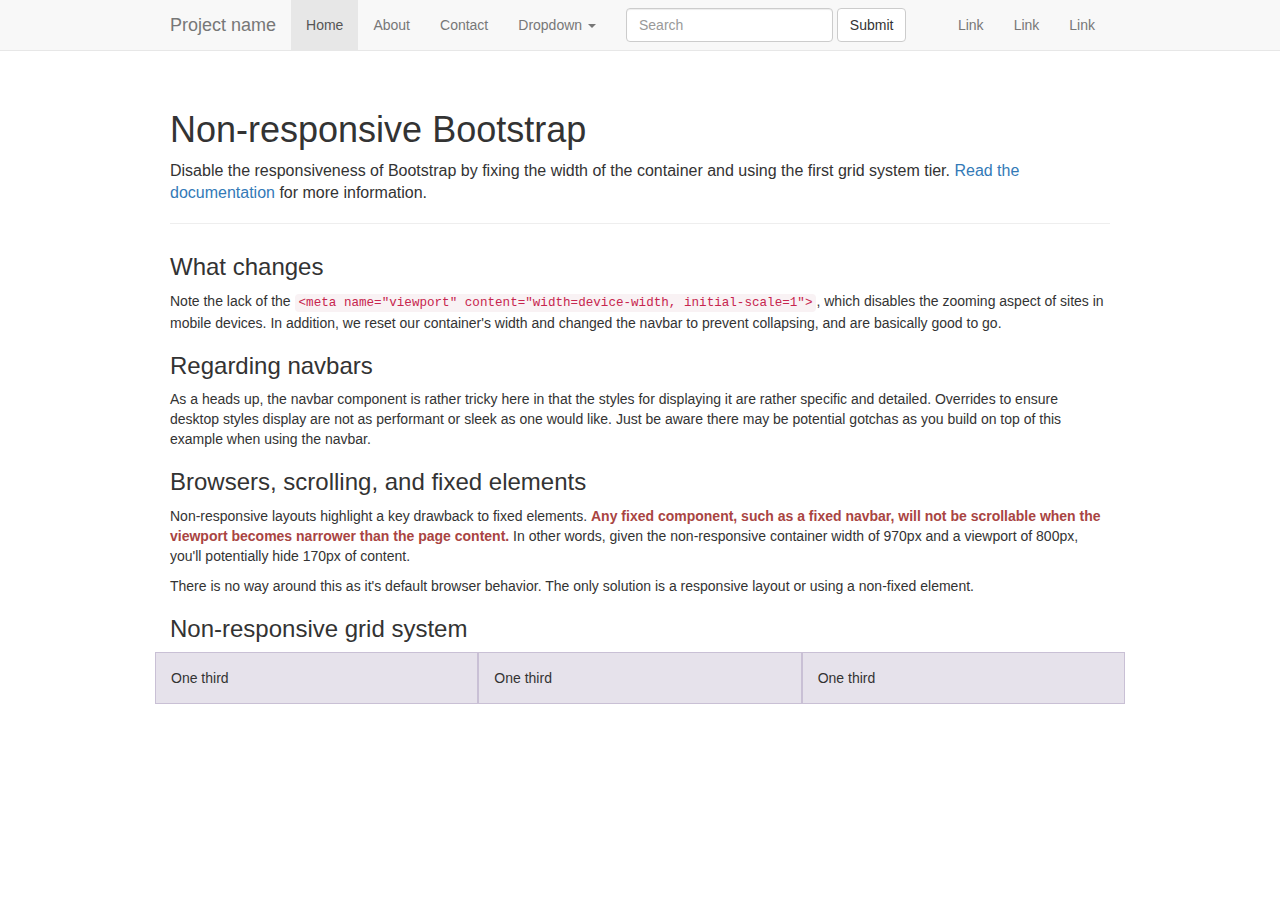
<file: bootstrap-3.3.7/docs/examples/non-responsive/index.html>
<!DOCTYPE html>
<html lang="en">
  <head>
    <meta charset="utf-8">
    <meta http-equiv="X-UA-Compatible" content="IE=edge">
    <!-- The above 2 meta tags *must* come first in the head; any other head content must come *after* these tags -->
    <meta name="description" content="">
    <meta name="author" content="">

    <!-- Note there is no responsive meta tag here -->

    <link rel="icon" href="../../favicon.ico">

    <title>Non-responsive Template for Bootstrap</title>

    <!-- Bootstrap core CSS -->
    <link href="../../dist/css/bootstrap.min.css" rel="stylesheet">

    <!-- IE10 viewport hack for Surface/desktop Windows 8 bug -->
    <link href="../../assets/css/ie10-viewport-bug-workaround.css" rel="stylesheet">

    <!-- Custom styles for this template -->
    <link href="non-responsive.css" rel="stylesheet">

    <!-- Just for debugging purposes. Don't actually copy these 2 lines! -->
    <!--[if lt IE 9]><script src="../../assets/js/ie8-responsive-file-warning.js"></script><![endif]-->
    <script src="../../assets/js/ie-emulation-modes-warning.js"></script>

    <!-- HTML5 shim and Respond.js for IE8 support of HTML5 elements and media queries -->
    <!--[if lt IE 9]>
      <script src="https://oss.maxcdn.com/html5shiv/3.7.3/html5shiv.min.js"></script>
      <script src="https://oss.maxcdn.com/respond/1.4.2/respond.min.js"></script>
    <![endif]-->
  </head>

  <body>

    <!-- Fixed navbar -->
    <nav class="navbar navbar-default navbar-fixed-top">
      <div class="container">
        <div class="navbar-header">
          <!-- The mobile navbar-toggle button can be safely removed since you do not need it in a non-responsive implementation -->
          <a class="navbar-brand" href="#">Project name</a>
        </div>
        <!-- Note that the .navbar-collapse and .collapse classes have been removed from the #navbar -->
        <div id="navbar">
          <ul class="nav navbar-nav">
            <li class="active"><a href="#">Home</a></li>
            <li><a href="#about">About</a></li>
            <li><a href="#contact">Contact</a></li>
            <li class="dropdown">
              <a href="#" class="dropdown-toggle" data-toggle="dropdown" role="button" aria-haspopup="true" aria-expanded="false">Dropdown <span class="caret"></span></a>
              <ul class="dropdown-menu">
                <li><a href="#">Action</a></li>
                <li><a href="#">Another action</a></li>
                <li><a href="#">Something else here</a></li>
                <li role="separator" class="divider"></li>
                <li class="dropdown-header">Nav header</li>
                <li><a href="#">Separated link</a></li>
                <li><a href="#">One more separated link</a></li>
              </ul>
            </li>
          </ul>
          <form class="navbar-form navbar-left">
            <div class="form-group">
              <input type="text" class="form-control" placeholder="Search">
            </div>
            <button type="submit" class="btn btn-default">Submit</button>
          </form>
          <ul class="nav navbar-nav navbar-right">
            <li><a href="#">Link</a></li>
            <li><a href="#">Link</a></li>
            <li><a href="#">Link</a></li>
          </ul>
        </div><!--/.nav-collapse -->
      </div>
    </nav>

    <div class="container">

      <div class="page-header">
        <h1>Non-responsive Bootstrap</h1>
        <p class="lead">Disable the responsiveness of Bootstrap by fixing the width of the container and using the first grid system tier. <a href="http://getbootstrap.com/getting-started/#disable-responsive">Read the documentation</a> for more information.</p>
      </div>

      <h3>What changes</h3>
      <p>Note the lack of the <code>&lt;meta name="viewport" content="width=device-width, initial-scale=1"&gt;</code>, which disables the zooming aspect of sites in mobile devices. In addition, we reset our container's width and changed the navbar to prevent collapsing, and are basically good to go.</p>

      <h3>Regarding navbars</h3>
      <p>As a heads up, the navbar component is rather tricky here in that the styles for displaying it are rather specific and detailed. Overrides to ensure desktop styles display are not as performant or sleek as one would like. Just be aware there may be potential gotchas as you build on top of this example when using the navbar.</p>

      <h3>Browsers, scrolling, and fixed elements</h3>
      <p>Non-responsive layouts highlight a key drawback to fixed elements. <strong class="text-danger">Any fixed component, such as a fixed navbar, will not be scrollable when the viewport becomes narrower than the page content.</strong> In other words, given the non-responsive container width of 970px and a viewport of 800px, you'll potentially hide 170px of content.</p>
      <p>There is no way around this as it's default browser behavior. The only solution is a responsive layout or using a non-fixed element.</p>

      <h3>Non-responsive grid system</h3>
      <div class="row">
        <div class="col-xs-4">One third</div>
        <div class="col-xs-4">One third</div>
        <div class="col-xs-4">One third</div>
      </div>

    </div> <!-- /container -->


    <!-- Bootstrap core JavaScript
    ================================================== -->
    <!-- Placed at the end of the document so the pages load faster -->
    <script src="https://ajax.googleapis.com/ajax/libs/jquery/1.12.4/jquery.min.js"></script>
    <script>window.jQuery || document.write('<script src="../../assets/js/vendor/jquery.min.js"><\/script>')</script>
    <script src="../../dist/js/bootstrap.min.js"></script>
    <!-- IE10 viewport hack for Surface/desktop Windows 8 bug -->
    <script src="../../assets/js/ie10-viewport-bug-workaround.js"></script>
  </body>
</html>
</file>
<file: bootstrap-3.3.7/docs/examples/blog/blog.css>
/*
 * Globals
 */

body {
  font-family: Georgia, "Times New Roman", Times, serif;
  color: #555;
}

h1, .h1,
h2, .h2,
h3, .h3,
h4, .h4,
h5, .h5,
h6, .h6 {
  margin-top: 0;
  font-family: "Helvetica Neue", Helvetica, Arial, sans-serif;
  font-weight: normal;
  color: #333;
}


/*
 * Override Bootstrap's default container.
 */

@media (min-width: 1200px) {
  .container {
    width: 970px;
  }
}


/*
 * Masthead for nav
 */

.blog-masthead {
  background-color: #428bca;
  -webkit-box-shadow: inset 0 -2px 5px rgba(0,0,0,.1);
          box-shadow: inset 0 -2px 5px rgba(0,0,0,.1);
}

/* Nav links */
.blog-nav-item {
  position: relative;
  display: inline-block;
  padding: 10px;
  font-weight: 500;
  color: #cdddeb;
}
.blog-nav-item:hover,
.blog-nav-item:focus {
  color: #fff;
  text-decoration: none;
}

/* Active state gets a caret at the bottom */
.blog-nav .active {
  color: #fff;
}
.blog-nav .active:after {
  position: absolute;
  bottom: 0;
  left: 50%;
  width: 0;
  height: 0;
  margin-left: -5px;
  vertical-align: middle;
  content: " ";
  border-right: 5px solid transparent;
  border-bottom: 5px solid;
  border-left: 5px solid transparent;
}


/*
 * Blog name and description
 */

.blog-header {
  padding-top: 20px;
  padding-bottom: 20px;
}
.blog-title {
  margin-top: 30px;
  margin-bottom: 0;
  font-size: 60px;
  font-weight: normal;
}
.blog-description {
  font-size: 20px;
  color: #999;
}


/*
 * Main column and sidebar layout
 */

.blog-main {
  font-size: 18px;
  line-height: 1.5;
}

/* Sidebar modules for boxing content */
.sidebar-module {
  padding: 15px;
  margin: 0 -15px 15px;
}
.sidebar-module-inset {
  padding: 15px;
  background-color: #f5f5f5;
  border-radius: 4px;
}
.sidebar-module-inset p:last-child,
.sidebar-module-inset ul:last-child,
.sidebar-module-inset ol:last-child {
  margin-bottom: 0;
}


/* Pagination */
.pager {
  margin-bottom: 60px;
  text-align: left;
}
.pager > li > a {
  width: 140px;
  padding: 10px 20px;
  text-align: center;
  border-radius: 30px;
}


/*
 * Blog posts
 */

.blog-post {
  margin-bottom: 60px;
}
.blog-post-title {
  margin-bottom: 5px;
  font-size: 40px;
}
.blog-post-meta {
  margin-bottom: 20px;
  color: #999;
}


/*
 * Footer
 */

.blog-footer {
  padding: 40px 0;
  color: #999;
  text-align: center;
  background-color: #f9f9f9;
  border-top: 1px solid #e5e5e5;
}
.blog-footer p:last-child {
  margin-bottom: 0;
}
</file>
<file: bootstrap-3.3.7/docs/examples/carousel/carousel.css>
/* GLOBAL STYLES
-------------------------------------------------- */
/* Padding below the footer and lighter body text */

body {
  padding-bottom: 40px;
  color: #5a5a5a;
}


/* CUSTOMIZE THE NAVBAR
-------------------------------------------------- */

/* Special class on .container surrounding .navbar, used for positioning it into place. */
.navbar-wrapper {
  position: absolute;
  top: 0;
  right: 0;
  left: 0;
  z-index: 20;
}

/* Flip around the padding for proper display in narrow viewports */
.navbar-wrapper > .container {
  padding-right: 0;
  padding-left: 0;
}
.navbar-wrapper .navbar {
  padding-right: 15px;
  padding-left: 15px;
}
.navbar-wrapper .navbar .container {
  width: auto;
}


/* CUSTOMIZE THE CAROUSEL
-------------------------------------------------- */

/* Carousel base class */
.carousel {
  height: 500px;
  margin-bottom: 60px;
}
/* Since positioning the image, we need to help out the caption */
.carousel-caption {
  z-index: 10;
}

/* Declare heights because of positioning of img element */
.carousel .item {
  height: 500px;
  background-color: #777;
}
.carousel-inner > .item > img {
  position: absolute;
  top: 0;
  left: 0;
  min-width: 100%;
  height: 500px;
}


/* MARKETING CONTENT
-------------------------------------------------- */

/* Center align the text within the three columns below the carousel */
.marketing .col-lg-4 {
  margin-bottom: 20px;
  text-align: center;
}
.marketing h2 {
  font-weight: normal;
}
.marketing .col-lg-4 p {
  margin-right: 10px;
  margin-left: 10px;
}


/* Featurettes
------------------------- */

.featurette-divider {
  margin: 80px 0; /* Space out the Bootstrap <hr> more */
}

/* Thin out the marketing headings */
.featurette-heading {
  font-weight: 300;
  line-height: 1;
  letter-spacing: -1px;
}


/* RESPONSIVE CSS
-------------------------------------------------- */

@media (min-width: 768px) {
  /* Navbar positioning foo */
  .navbar-wrapper {
    margin-top: 20px;
  }
  .navbar-wrapper .container {
    padding-right: 15px;
    padding-left: 15px;
  }
  .navbar-wrapper .navbar {
    padding-right: 0;
    padding-left: 0;
  }

  /* The navbar becomes detached from the top, so we round the corners */
  .navbar-wrapper .navbar {
    border-radius: 4px;
  }

  /* Bump up size of carousel content */
  .carousel-caption p {
    margin-bottom: 20px;
    font-size: 21px;
    line-height: 1.4;
  }

  .featurette-heading {
    font-size: 50px;
  }
}

@media (min-width: 992px) {
  .featurette-heading {
    margin-top: 120px;
  }
}
</file>
<file: bootstrap-3.3.7/docs/examples/cover/cover.css>
/*
 * Globals
 */

/* Links */
a,
a:focus,
a:hover {
  color: #fff;
}

/* Custom default button */
.btn-default,
.btn-default:hover,
.btn-default:focus {
  color: #333;
  text-shadow: none; /* Prevent inheritance from `body` */
  background-color: #fff;
  border: 1px solid #fff;
}


/*
 * Base structure
 */

html,
body {
  height: 100%;
  background-color: #333;
}
body {
  color: #fff;
  text-align: center;
  text-shadow: 0 1px 3px rgba(0,0,0,.5);
}

/* Extra markup and styles for table-esque vertical and horizontal centering */
.site-wrapper {
  display: table;
  width: 100%;
  height: 100%; /* For at least Firefox */
  min-height: 100%;
  -webkit-box-shadow: inset 0 0 100px rgba(0,0,0,.5);
          box-shadow: inset 0 0 100px rgba(0,0,0,.5);
}
.site-wrapper-inner {
  display: table-cell;
  vertical-align: top;
}
.cover-container {
  margin-right: auto;
  margin-left: auto;
}

/* Padding for spacing */
.inner {
  padding: 30px;
}


/*
 * Header
 */
.masthead-brand {
  margin-top: 10px;
  margin-bottom: 10px;
}

.masthead-nav > li {
  display: inline-block;
}
.masthead-nav > li + li {
  margin-left: 20px;
}
.masthead-nav > li > a {
  padding-right: 0;
  padding-left: 0;
  font-size: 16px;
  font-weight: bold;
  color: #fff; /* IE8 proofing */
  color: rgba(255,255,255,.75);
  border-bottom: 2px solid transparent;
}
.masthead-nav > li > a:hover,
.masthead-nav > li > a:focus {
  background-color: transparent;
  border-bottom-color: #a9a9a9;
  border-bottom-color: rgba(255,255,255,.25);
}
.masthead-nav > .active > a,
.masthead-nav > .active > a:hover,
.masthead-nav > .active > a:focus {
  color: #fff;
  border-bottom-color: #fff;
}

@media (min-width: 768px) {
  .masthead-brand {
    float: left;
  }
  .masthead-nav {
    float: right;
  }
}


/*
 * Cover
 */

.cover {
  padding: 0 20px;
}
.cover .btn-lg {
  padding: 10px 20px;
  font-weight: bold;
}


/*
 * Footer
 */

.mastfoot {
  color: #999; /* IE8 proofing */
  color: rgba(255,255,255,.5);
}


/*
 * Affix and center
 */

@media (min-width: 768px) {
  /* Pull out the header and footer */
  .masthead {
    position: fixed;
    top: 0;
  }
  .mastfoot {
    position: fixed;
    bottom: 0;
  }
  /* Start the vertical centering */
  .site-wrapper-inner {
    vertical-align: middle;
  }
  /* Handle the widths */
  .masthead,
  .mastfoot,
  .cover-container {
    width: 100%; /* Must be percentage or pixels for horizontal alignment */
  }
}

@media (min-width: 992px) {
  .masthead,
  .mastfoot,
  .cover-container {
    width: 700px;
  }
}
</file>
<file: bootstrap-3.3.7/docs/examples/dashboard/dashboard.css>
/*
 * Base structure
 */

/* Move down content because we have a fixed navbar that is 50px tall */
body {
  padding-top: 50px;
}


/*
 * Global add-ons
 */

.sub-header {
  padding-bottom: 10px;
  border-bottom: 1px solid #eee;
}

/*
 * Top navigation
 * Hide default border to remove 1px line.
 */
.navbar-fixed-top {
  border: 0;
}

/*
 * Sidebar
 */

/* Hide for mobile, show later */
.sidebar {
  display: none;
}
@media (min-width: 768px) {
  .sidebar {
    position: fixed;
    top: 51px;
    bottom: 0;
    left: 0;
    z-index: 1000;
    display: block;
    padding: 20px;
    overflow-x: hidden;
    overflow-y: auto; /* Scrollable contents if viewport is shorter than content. */
    background-color: #f5f5f5;
    border-right: 1px solid #eee;
  }
}

/* Sidebar navigation */
.nav-sidebar {
  margin-right: -21px; /* 20px padding + 1px border */
  margin-bottom: 20px;
  margin-left: -20px;
}
.nav-sidebar > li > a {
  padding-right: 20px;
  padding-left: 20px;
}
.nav-sidebar > .active > a,
.nav-sidebar > .active > a:hover,
.nav-sidebar > .active > a:focus {
  color: #fff;
  background-color: #428bca;
}


/*
 * Main content
 */

.main {
  padding: 20px;
}
@media (min-width: 768px) {
  .main {
    padding-right: 40px;
    padding-left: 40px;
  }
}
.main .page-header {
  margin-top: 0;
}


/*
 * Placeholder dashboard ideas
 */

.placeholders {
  margin-bottom: 30px;
  text-align: center;
}
.placeholders h4 {
  margin-bottom: 0;
}
.placeholder {
  margin-bottom: 20px;
}
.placeholder img {
  display: inline-block;
  border-radius: 50%;
}
</file>
<file: bootstrap-3.3.7/docs/examples/grid/grid.css>
h4 {
  margin-top: 25px;
}
.row {
  margin-bottom: 20px;
}
.row .row {
  margin-top: 10px;
  margin-bottom: 0;
}
[class*="col-"] {
  padding-top: 15px;
  padding-bottom: 15px;
  background-color: #eee;
  background-color: rgba(86,61,124,.15);
  border: 1px solid #ddd;
  border: 1px solid rgba(86,61,124,.2);
}

hr {
  margin-top: 40px;
  margin-bottom: 40px;
}
</file>
<file: bootstrap-3.3.7/docs/examples/jumbotron-narrow/jumbotron-narrow.css>
/* Space out content a bit */
body {
  padding-top: 20px;
  padding-bottom: 20px;
}

/* Everything but the jumbotron gets side spacing for mobile first views */
.header,
.marketing,
.footer {
  padding-right: 15px;
  padding-left: 15px;
}

/* Custom page header */
.header {
  padding-bottom: 20px;
  border-bottom: 1px solid #e5e5e5;
}
/* Make the masthead heading the same height as the navigation */
.header h3 {
  margin-top: 0;
  margin-bottom: 0;
  line-height: 40px;
}

/* Custom page footer */
.footer {
  padding-top: 19px;
  color: #777;
  border-top: 1px solid #e5e5e5;
}

/* Customize container */
@media (min-width: 768px) {
  .container {
    max-width: 730px;
  }
}
.container-narrow > hr {
  margin: 30px 0;
}

/* Main marketing message and sign up button */
.jumbotron {
  text-align: center;
  border-bottom: 1px solid #e5e5e5;
}
.jumbotron .btn {
  padding: 14px 24px;
  font-size: 21px;
}

/* Supporting marketing content */
.marketing {
  margin: 40px 0;
}
.marketing p + h4 {
  margin-top: 28px;
}

/* Responsive: Portrait tablets and up */
@media screen and (min-width: 768px) {
  /* Remove the padding we set earlier */
  .header,
  .marketing,
  .footer {
    padding-right: 0;
    padding-left: 0;
  }
  /* Space out the masthead */
  .header {
    margin-bottom: 30px;
  }
  /* Remove the bottom border on the jumbotron for visual effect */
  .jumbotron {
    border-bottom: 0;
  }
}
</file>
<file: bootstrap-3.3.7/docs/examples/jumbotron/jumbotron.css>
/* Move down content because we have a fixed navbar that is 50px tall */
body {
  padding-top: 50px;
  padding-bottom: 20px;
}
</file>
<file: bootstrap-3.3.7/docs/examples/justified-nav/justified-nav.css>
body {
  padding-top: 20px;
}

.footer {
  padding-top: 40px;
  padding-bottom: 40px;
  margin-top: 40px;
  border-top: 1px solid #eee;
}

/* Main marketing message and sign up button */
.jumbotron {
  text-align: center;
  background-color: transparent;
}
.jumbotron .btn {
  padding: 14px 24px;
  font-size: 21px;
}

/* Customize the nav-justified links to be fill the entire space of the .navbar */

.nav-justified {
  background-color: #eee;
  border: 1px solid #ccc;
  border-radius: 5px;
}
.nav-justified > li > a {
  padding-top: 15px;
  padding-bottom: 15px;
  margin-bottom: 0;
  font-weight: bold;
  color: #777;
  text-align: center;
  background-color: #e5e5e5; /* Old browsers */
  background-image: -webkit-gradient(linear, left top, left bottom, from(#f5f5f5), to(#e5e5e5));
  background-image: -webkit-linear-gradient(top, #f5f5f5 0%, #e5e5e5 100%);
  background-image:      -o-linear-gradient(top, #f5f5f5 0%, #e5e5e5 100%);
  background-image:         linear-gradient(to bottom, #f5f5f5 0%,#e5e5e5 100%);
  filter: progid:DXImageTransform.Microsoft.gradient( startColorstr='#f5f5f5', endColorstr='#e5e5e5',GradientType=0 ); /* IE6-9 */
  background-repeat: repeat-x; /* Repeat the gradient */
  border-bottom: 1px solid #d5d5d5;
}
.nav-justified > .active > a,
.nav-justified > .active > a:hover,
.nav-justified > .active > a:focus {
  background-color: #ddd;
  background-image: none;
  -webkit-box-shadow: inset 0 3px 7px rgba(0,0,0,.15);
          box-shadow: inset 0 3px 7px rgba(0,0,0,.15);
}
.nav-justified > li:first-child > a {
  border-radius: 5px 5px 0 0;
}
.nav-justified > li:last-child > a {
  border-bottom: 0;
  border-radius: 0 0 5px 5px;
}

@media (min-width: 768px) {
  .nav-justified {
    max-height: 52px;
  }
  .nav-justified > li > a {
    border-right: 1px solid #d5d5d5;
    border-left: 1px solid #fff;
  }
  .nav-justified > li:first-child > a {
    border-left: 0;
    border-radius: 5px 0 0 5px;
  }
  .nav-justified > li:last-child > a {
    border-right: 0;
    border-radius: 0 5px 5px 0;
  }
}

/* Responsive: Portrait tablets and up */
@media screen and (min-width: 768px) {
  /* Remove the padding we set earlier */
  .masthead,
  .marketing,
  .footer {
    padding-right: 0;
    padding-left: 0;
  }
}
</file>
<file: bootstrap-3.3.7/docs/examples/navbar-fixed-top/navbar-fixed-top.css>
body {
  min-height: 2000px;
  padding-top: 70px;
}
</file>
<file: bootstrap-3.3.7/docs/examples/navbar-static-top/navbar-static-top.css>
body {
  min-height: 2000px;
}

.navbar-static-top {
  margin-bottom: 19px;
}
</file>
<file: bootstrap-3.3.7/docs/examples/navbar/navbar.css>
body {
  padding-top: 20px;
  padding-bottom: 20px;
}

.navbar {
  margin-bottom: 20px;
}
</file>
<file: bootstrap-3.3.7/docs/examples/non-responsive/non-responsive.css>
/* Template-specific stuff
 *
 * Customizations just for the template; these are not necessary for anything
 * with disabling the responsiveness.
 */

/* Account for fixed navbar */
body {
  padding-top: 70px;
  padding-bottom: 30px;
}

body,
.navbar-fixed-top,
.navbar-fixed-bottom {
  min-width: 970px;
}

/* Don't let the lead text change font-size. */
.lead {
  font-size: 16px;
}

/* Finesse the page header spacing */
.page-header {
  margin-bottom: 30px;
}
.page-header .lead {
  margin-bottom: 10px;
}


/* Non-responsive overrides
 *
 * Utilize the following CSS to disable the responsive-ness of the container,
 * grid system, and navbar.
 */

/* Reset the container */
.container {
  width: 970px;
  max-width: none !important;
}

/* Demonstrate the grids */
.col-xs-4 {
  padding-top: 15px;
  padding-bottom: 15px;
  background-color: #eee;
  background-color: rgba(86,61,124,.15);
  border: 1px solid #ddd;
  border: 1px solid rgba(86,61,124,.2);
}

.container .navbar-header,
.container .navbar-collapse {
  margin-right: 0;
  margin-left: 0;
}

/* Always float the navbar header */
.navbar-header {
  float: left;
}

/* Undo the collapsing navbar */
.navbar-collapse {
  display: block !important;
  height: auto !important;
  padding-bottom: 0;
  overflow: visible !important;
  visibility: visible !important;
}

.navbar-toggle {
  display: none;
}
.navbar-collapse {
  border-top: 0;
}

.navbar-brand {
  margin-left: -15px;
}

/* Always apply the floated nav */
.navbar-nav {
  float: left;
  margin: 0;
}
.navbar-nav > li {
  float: left;
}
.navbar-nav > li > a {
  padding: 15px;
}

/* Redeclare since we override the float above */
.navbar-nav.navbar-right {
  float: right;
}

/* Undo custom dropdowns */
.navbar .navbar-nav .open .dropdown-menu {
  position: absolute;
  float: left;
  background-color: #fff;
  border: 1px solid #ccc;
  border: 1px solid rgba(0, 0, 0, .15);
  border-width: 0 1px 1px;
  border-radius: 0 0 4px 4px;
  -webkit-box-shadow: 0 6px 12px rgba(0, 0, 0, .175);
          box-shadow: 0 6px 12px rgba(0, 0, 0, .175);
}
.navbar-default .navbar-nav .open .dropdown-menu > li > a {
  color: #333;
}
.navbar .navbar-nav .open .dropdown-menu > li > a:hover,
.navbar .navbar-nav .open .dropdown-menu > li > a:focus,
.navbar .navbar-nav .open .dropdown-menu > .active > a,
.navbar .navbar-nav .open .dropdown-menu > .active > a:hover,
.navbar .navbar-nav .open .dropdown-menu > .active > a:focus {
  color: #fff !important;
  background-color: #428bca !important;
}
.navbar .navbar-nav .open .dropdown-menu > .disabled > a,
.navbar .navbar-nav .open .dropdown-menu > .disabled > a:hover,
.navbar .navbar-nav .open .dropdown-menu > .disabled > a:focus {
  color: #999 !important;
  background-color: transparent !important;
}

/* Undo form expansion */
.navbar-form {
  float: left;
  width: auto;
  padding-top: 0;
  padding-bottom: 0;
  margin-right: 0;
  margin-left: 0;
  border: 0;
  -webkit-box-shadow: none;
          box-shadow: none;
}

/* Copy-pasted from forms.less since we mixin the .form-inline styles. */
.navbar-form .form-group {
  display: inline-block;
  margin-bottom: 0;
  vertical-align: middle;
}

.navbar-form .form-control {
  display: inline-block;
  width: auto;
  vertical-align: middle;
}

.navbar-form .form-control-static {
  display: inline-block;
}

.navbar-form .input-group {
  display: inline-table;
  vertical-align: middle;
}

.navbar-form .input-group .input-group-addon,
.navbar-form .input-group .input-group-btn,
.navbar-form .input-group .form-control {
  width: auto;
}

.navbar-form .input-group > .form-control {
  width: 100%;
}

.navbar-form .control-label {
  margin-bottom: 0;
  vertical-align: middle;
}

.navbar-form .radio,
.navbar-form .checkbox {
  display: inline-block;
  margin-top: 0;
  margin-bottom: 0;
  vertical-align: middle;
}

.navbar-form .radio label,
.navbar-form .checkbox label {
  padding-left: 0;
}

.navbar-form .radio input[type="radio"],
.navbar-form .checkbox input[type="checkbox"] {
  position: relative;
  margin-left: 0;
}

.navbar-form .has-feedback .form-control-feedback {
  top: 0;
}

/* Undo inline form compaction on small screens */
.form-inline .form-group {
  display: inline-block;
  margin-bottom: 0;
  vertical-align: middle;
}

.form-inline .form-control {
  display: inline-block;
  width: auto;
  vertical-align: middle;
}

.form-inline .form-control-static {
  display: inline-block;
}

.form-inline .input-group {
  display: inline-table;
  vertical-align: middle;
}
.form-inline .input-group .input-group-addon,
.form-inline .input-group .input-group-btn,
.form-inline .input-group .form-control {
  width: auto;
}

.form-inline .input-group > .form-control {
  width: 100%;
}

.form-inline .control-label {
  margin-bottom: 0;
  vertical-align: middle;
}

.form-inline .radio,
.form-inline .checkbox {
  display: inline-block;
  margin-top: 0;
  margin-bottom: 0;
  vertical-align: middle;
}
.form-inline .radio label,
.form-inline .checkbox label {
  padding-left: 0;
}

.form-inline .radio input[type="radio"],
.form-inline .checkbox input[type="checkbox"] {
  position: relative;
  margin-left: 0;
}

.form-inline .has-feedback .form-control-feedback {
  top: 0;
}
</file>
<file: bootstrap-3.3.7/js/tests/vendor/qunit.css>
/*!
 * QUnit 1.22.0
 * https://qunitjs.com/
 *
 * Copyright jQuery Foundation and other contributors
 * Released under the MIT license
 * https://jquery.org/license
 *
 * Date: 2016-02-23T15:57Z
 */

/** Font Family and Sizes */

#qunit-tests, #qunit-header, #qunit-banner, #qunit-testrunner-toolbar, #qunit-filteredTest, #qunit-userAgent, #qunit-testresult {
	font-family: "Helvetica Neue Light", "HelveticaNeue-Light", "Helvetica Neue", Calibri, Helvetica, Arial, sans-serif;
}

#qunit-testrunner-toolbar, #qunit-filteredTest, #qunit-userAgent, #qunit-testresult, #qunit-tests li { font-size: small; }
#qunit-tests { font-size: smaller; }


/** Resets */

#qunit-tests, #qunit-header, #qunit-banner, #qunit-filteredTest, #qunit-userAgent, #qunit-testresult, #qunit-modulefilter {
	margin: 0;
	padding: 0;
}


/** Header */

#qunit-header {
	padding: 0.5em 0 0.5em 1em;

	color: #8699A4;
	background-color: #0D3349;

	font-size: 1.5em;
	line-height: 1em;
	font-weight: 400;

	border-radius: 5px 5px 0 0;
}

#qunit-header a {
	text-decoration: none;
	color: #C2CCD1;
}

#qunit-header a:hover,
#qunit-header a:focus {
	color: #FFF;
}

#qunit-testrunner-toolbar label {
	display: inline-block;
	padding: 0 0.5em 0 0.1em;
}

#qunit-banner {
	height: 5px;
}

#qunit-testrunner-toolbar {
	padding: 0.5em 1em 0.5em 1em;
	color: #5E740B;
	background-color: #EEE;
	overflow: hidden;
}

#qunit-filteredTest {
	padding: 0.5em 1em 0.5em 1em;
	background-color: #F4FF77;
	color: #366097;
}

#qunit-userAgent {
	padding: 0.5em 1em 0.5em 1em;
	background-color: #2B81AF;
	color: #FFF;
	text-shadow: rgba(0, 0, 0, 0.5) 2px 2px 1px;
}

#qunit-modulefilter-container {
	float: right;
	padding: 0.2em;
}

.qunit-url-config {
	display: inline-block;
	padding: 0.1em;
}

.qunit-filter {
	display: block;
	float: right;
	margin-left: 1em;
}

/** Tests: Pass/Fail */

#qunit-tests {
	list-style-position: inside;
}

#qunit-tests li {
	padding: 0.4em 1em 0.4em 1em;
	border-bottom: 1px solid #FFF;
	list-style-position: inside;
}

#qunit-tests > li {
	display: none;
}

#qunit-tests li.running,
#qunit-tests li.pass,
#qunit-tests li.fail,
#qunit-tests li.skipped {
	display: list-item;
}

#qunit-tests.hidepass {
	position: relative;
}

#qunit-tests.hidepass li.running,
#qunit-tests.hidepass li.pass {
	visibility: hidden;
	position: absolute;
	width:   0;
	height:  0;
	padding: 0;
	border:  0;
	margin:  0;
}

#qunit-tests li strong {
	cursor: pointer;
}

#qunit-tests li.skipped strong {
	cursor: default;
}

#qunit-tests li a {
	padding: 0.5em;
	color: #C2CCD1;
	text-decoration: none;
}

#qunit-tests li p a {
	padding: 0.25em;
	color: #6B6464;
}
#qunit-tests li a:hover,
#qunit-tests li a:focus {
	color: #000;
}

#qunit-tests li .runtime {
	float: right;
	font-size: smaller;
}

.qunit-assert-list {
	margin-top: 0.5em;
	padding: 0.5em;

	background-color: #FFF;

	border-radius: 5px;
}

.qunit-source {
	margin: 0.6em 0 0.3em;
}

.qunit-collapsed {
	display: none;
}

#qunit-tests table {
	border-collapse: collapse;
	margin-top: 0.2em;
}

#qunit-tests th {
	text-align: right;
	vertical-align: top;
	padding: 0 0.5em 0 0;
}

#qunit-tests td {
	vertical-align: top;
}

#qunit-tests pre {
	margin: 0;
	white-space: pre-wrap;
	word-wrap: break-word;
}

#qunit-tests del {
	background-color: #E0F2BE;
	color: #374E0C;
	text-decoration: none;
}

#qunit-tests ins {
	background-color: #FFCACA;
	color: #500;
	text-decoration: none;
}

/*** Test Counts */

#qunit-tests b.counts                       { color: #000; }
#qunit-tests b.passed                       { color: #5E740B; }
#qunit-tests b.failed                       { color: #710909; }

#qunit-tests li li {
	padding: 5px;
	background-color: #FFF;
	border-bottom: none;
	list-style-position: inside;
}

/*** Passing Styles */

#qunit-tests li li.pass {
	color: #3C510C;
	background-color: #FFF;
	border-left: 10px solid #C6E746;
}

#qunit-tests .pass                          { color: #528CE0; background-color: #D2E0E6; }
#qunit-tests .pass .test-name               { color: #366097; }

#qunit-tests .pass .test-actual,
#qunit-tests .pass .test-expected           { color: #999; }

#qunit-banner.qunit-pass                    { background-color: #C6E746; }

/*** Failing Styles */

#qunit-tests li li.fail {
	color: #710909;
	background-color: #FFF;
	border-left: 10px solid #EE5757;
	white-space: pre;
}

#qunit-tests > li:last-child {
	border-radius: 0 0 5px 5px;
}

#qunit-tests .fail                          { color: #000; background-color: #EE5757; }
#qunit-tests .fail .test-name,
#qunit-tests .fail .module-name             { color: #000; }

#qunit-tests .fail .test-actual             { color: #EE5757; }
#qunit-tests .fail .test-expected           { color: #008000; }

#qunit-banner.qunit-fail                    { background-color: #EE5757; }

/*** Skipped tests */

#qunit-tests .skipped {
	background-color: #EBECE9;
}

#qunit-tests .qunit-skipped-label {
	background-color: #F4FF77;
	display: inline-block;
	font-style: normal;
	color: #366097;
	line-height: 1.8em;
	padding: 0 0.5em;
	margin: -0.4em 0.4em -0.4em 0;
}

/** Result */

#qunit-testresult {
	padding: 0.5em 1em 0.5em 1em;

	color: #2B81AF;
	background-color: #D2E0E6;

	border-bottom: 1px solid #FFF;
}
#qunit-testresult .module-name {
	font-weight: 700;
}

/** Fixture */

#qunit-fixture {
	position: absolute;
	top: -10000px;
	left: -10000px;
	width: 1000px;
	height: 1000px;
}
</file>
<file: bootstrap-3.3.7/docs/assets/css/ie10-viewport-bug-workaround.css>
/*!
 * IE10 viewport hack for Surface/desktop Windows 8 bug
 * Copyright 2014-2015 Twitter, Inc.
 * Licensed under MIT (https://github.com/twbs/bootstrap/blob/master/LICENSE)
 */

/*
 * See the Getting Started docs for more information:
 * http://getbootstrap.com/getting-started/#support-ie10-width
 */
@-ms-viewport     { width: device-width; }
@-o-viewport      { width: device-width; }
@viewport         { width: device-width; }
</file>
